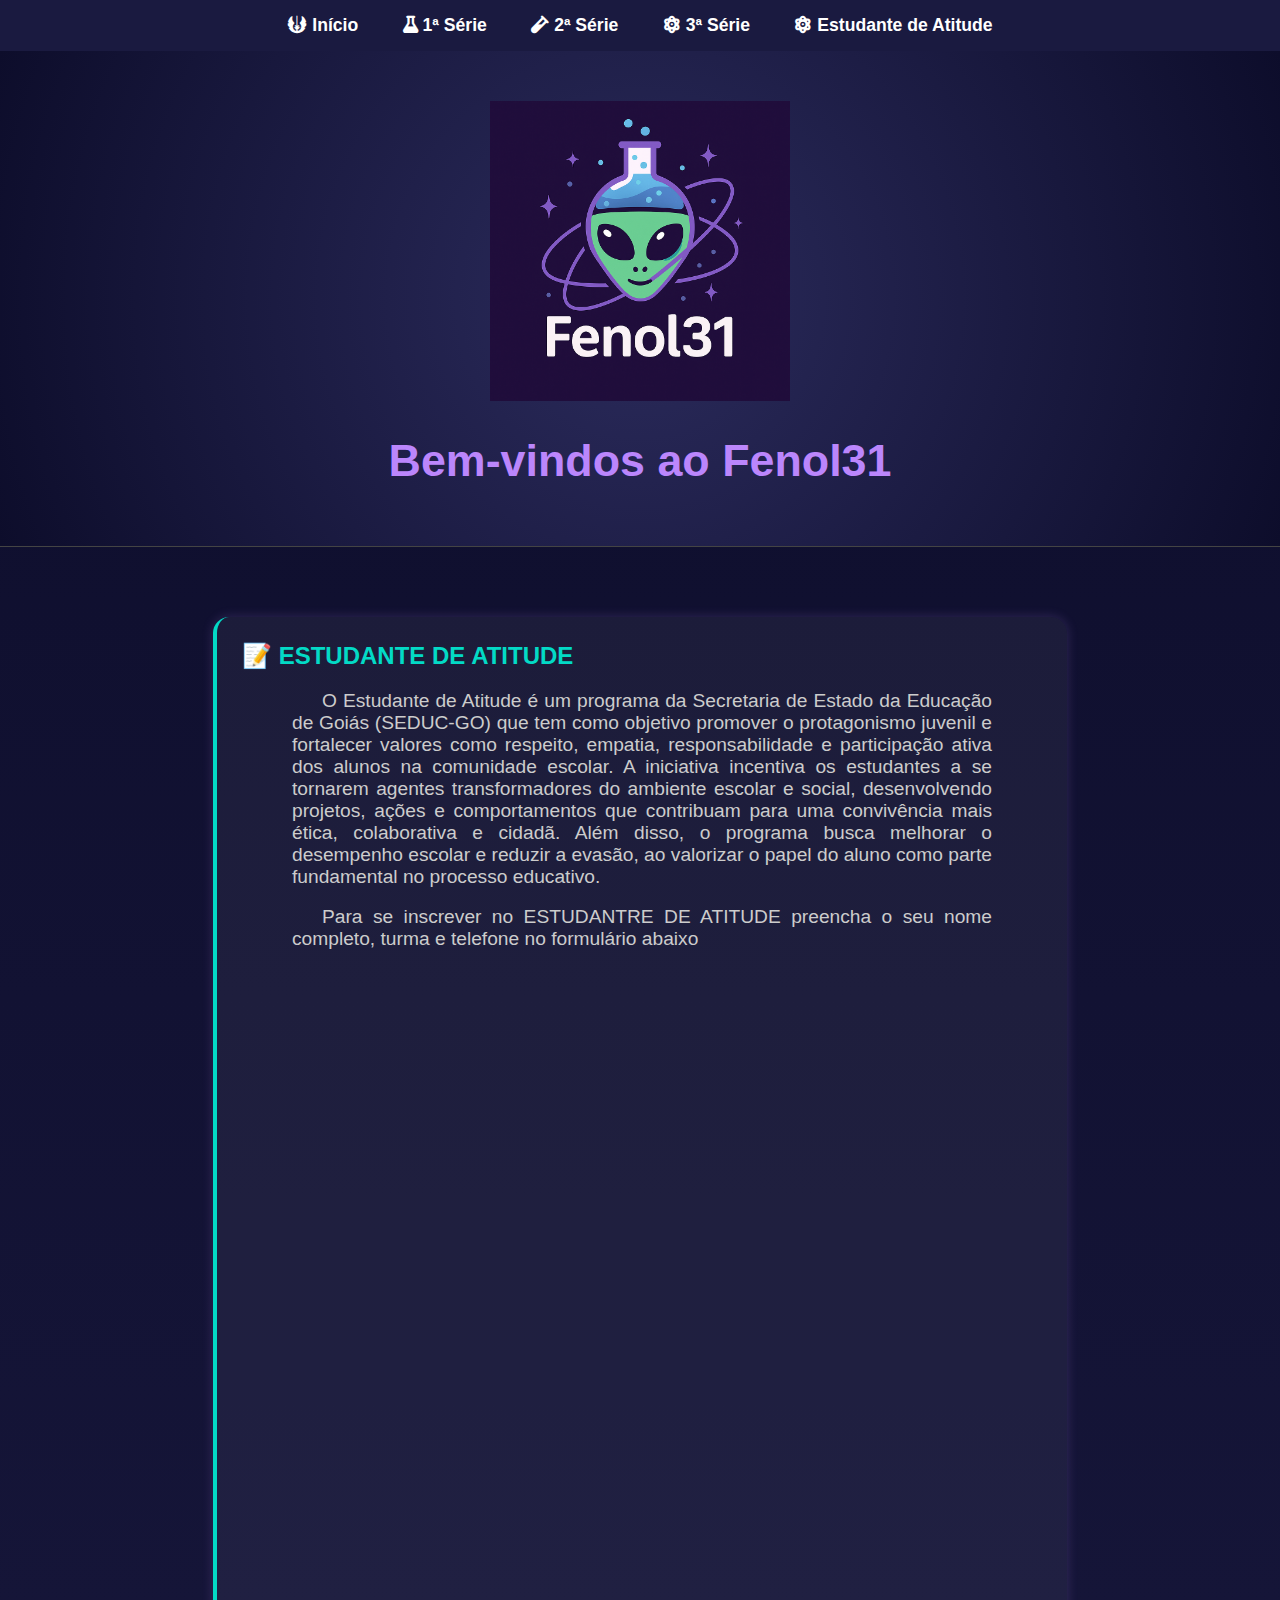
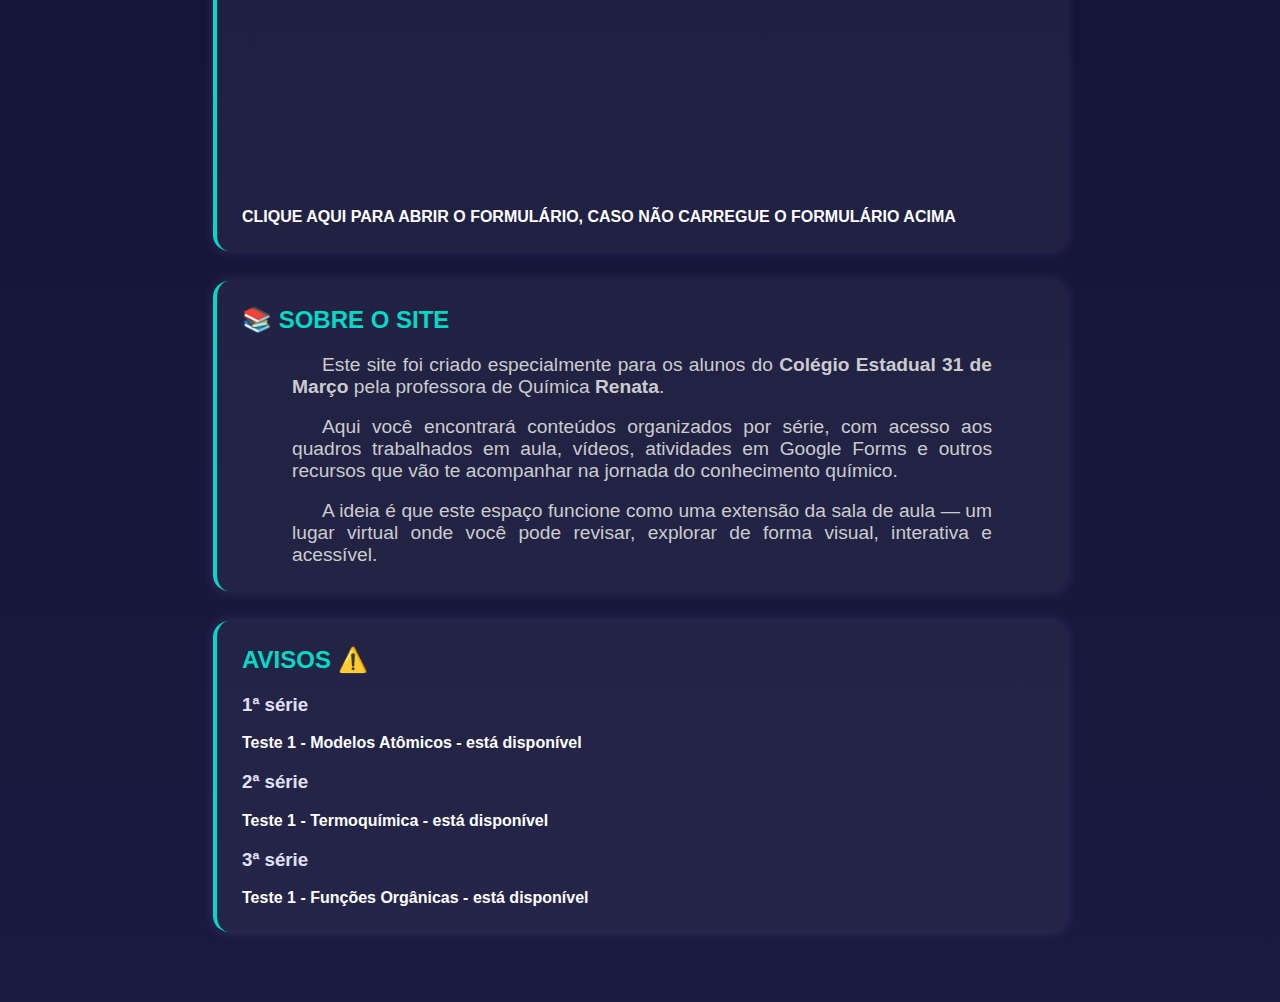
<file: index.html>
<!DOCTYPE html>
<html lang="pt-BR">
  <head>
    <meta charset="UTF-8" />
    <title>Fenol31</title>
    <link rel="stylesheet" href="style.css" />
    <link rel="stylesheet" href="https://cdnjs.cloudflare.com/ajax/libs/font-awesome/6.5.0/css/all.min.css">
  </head>
  <body>
    <nav>
      <a href="index.html"><i class="fas fa-jedi"></i> Início</a>
      <a href="1serie.html"><i class="fas fa-flask"></i> 1ª Série</a>
      <a href="2serie.html"><i class="fas fa-vial"></i> 2ª Série</a>
      <a href="3serie.html"><i class="fas fa-atom"></i> 3ª Série</a>
      <a href="3serie.html"><i class="fas fa-atom"></i> Estudante de Atitude</a>

    </nav>

    <header>
      <img src="et_alien_chem.png" alt="et_alien_chem.png" width="300" />
      <h1>Bem-vindos ao Fenol31</h1>
     
    </header>

    <main>
       <section>
      <h2>📝 ESTUDANTE DE ATITUDE </h2>
      <p>O Estudante de Atitude é um programa da Secretaria de Estado da Educação de Goiás (SEDUC-GO) que tem como objetivo promover o protagonismo juvenil e fortalecer valores como respeito, empatia, responsabilidade e participação ativa dos alunos na comunidade escolar. A iniciativa incentiva os estudantes a se tornarem agentes transformadores do ambiente escolar e social, desenvolvendo projetos, ações e comportamentos que contribuam para uma convivência mais ética, colaborativa e cidadã. Além disso, o programa busca melhorar o desempenho escolar e reduzir a evasão, ao valorizar o papel do aluno como parte fundamental no processo educativo.</p><br>
         <p>Para se inscrever no ESTUDANTRE DE ATITUDE preencha o seu nome completo, turma e telefone no formulário abaixo</p><br>
      <iframe src="https://forms.gle/Ctb4CaD64D5u76B46" width="640" height="800" frameborder="0" marginheight="0" marginwidth="0">Carregando…</iframe>

         <br><br><br>


          <a href="https://forms.gle/Ctb4CaD64D5u76B46" target="_blank" rel="noopener noreferrer">CLIQUE AQUI PARA ABRIR O FORMULÁRIO, CASO NÃO CARREGUE O FORMULÁRIO ACIMA</a><br>
    </section>
<section>
        <h2>📚 SOBRE O SITE</h2>
        <p> Este site foi criado especialmente para os alunos do <strong>Colégio Estadual 31 de Março</strong> pela professora de Química <strong>Renata</strong>.</p> <br>
        <p>Aqui você encontrará conteúdos organizados por série, com acesso aos quadros trabalhados em aula, vídeos, atividades em Google Forms e outros recursos que vão te acompanhar na jornada do conhecimento químico.</p><br>
          <p>A ideia é que este espaço funcione como uma extensão da sala de aula — um lugar virtual onde você pode revisar, explorar de forma visual, interativa e acessível. </p>
         </section>
      
      <section>
        <h2>AVISOS ⚠️</h2>
        <h3>1ª série</h3>
        <a href="https://forms.gle/4W1DJGpup1nQM2b4A" target="_blank" rel="noopener noreferrer">Teste 1 - Modelos Atômicos - está disponível</a><br>
         <h3>2ª série</h3>
       <a href="https://forms.gle/mzEzPSDy1ytyFRMw6" target="_blank" rel="noopener noreferrer">Teste 1 - Termoquímica - está disponível</a><br>
         <h3>3ª série</h3>
        <a href="https://forms.gle/VFFFrvBeUJyoaxpQ7" target="_blank" rel="noopener noreferrer">Teste 1 - Funções Orgânicas - está disponível</a>
      </section>

    </main>
  </body>
</html>
</file>
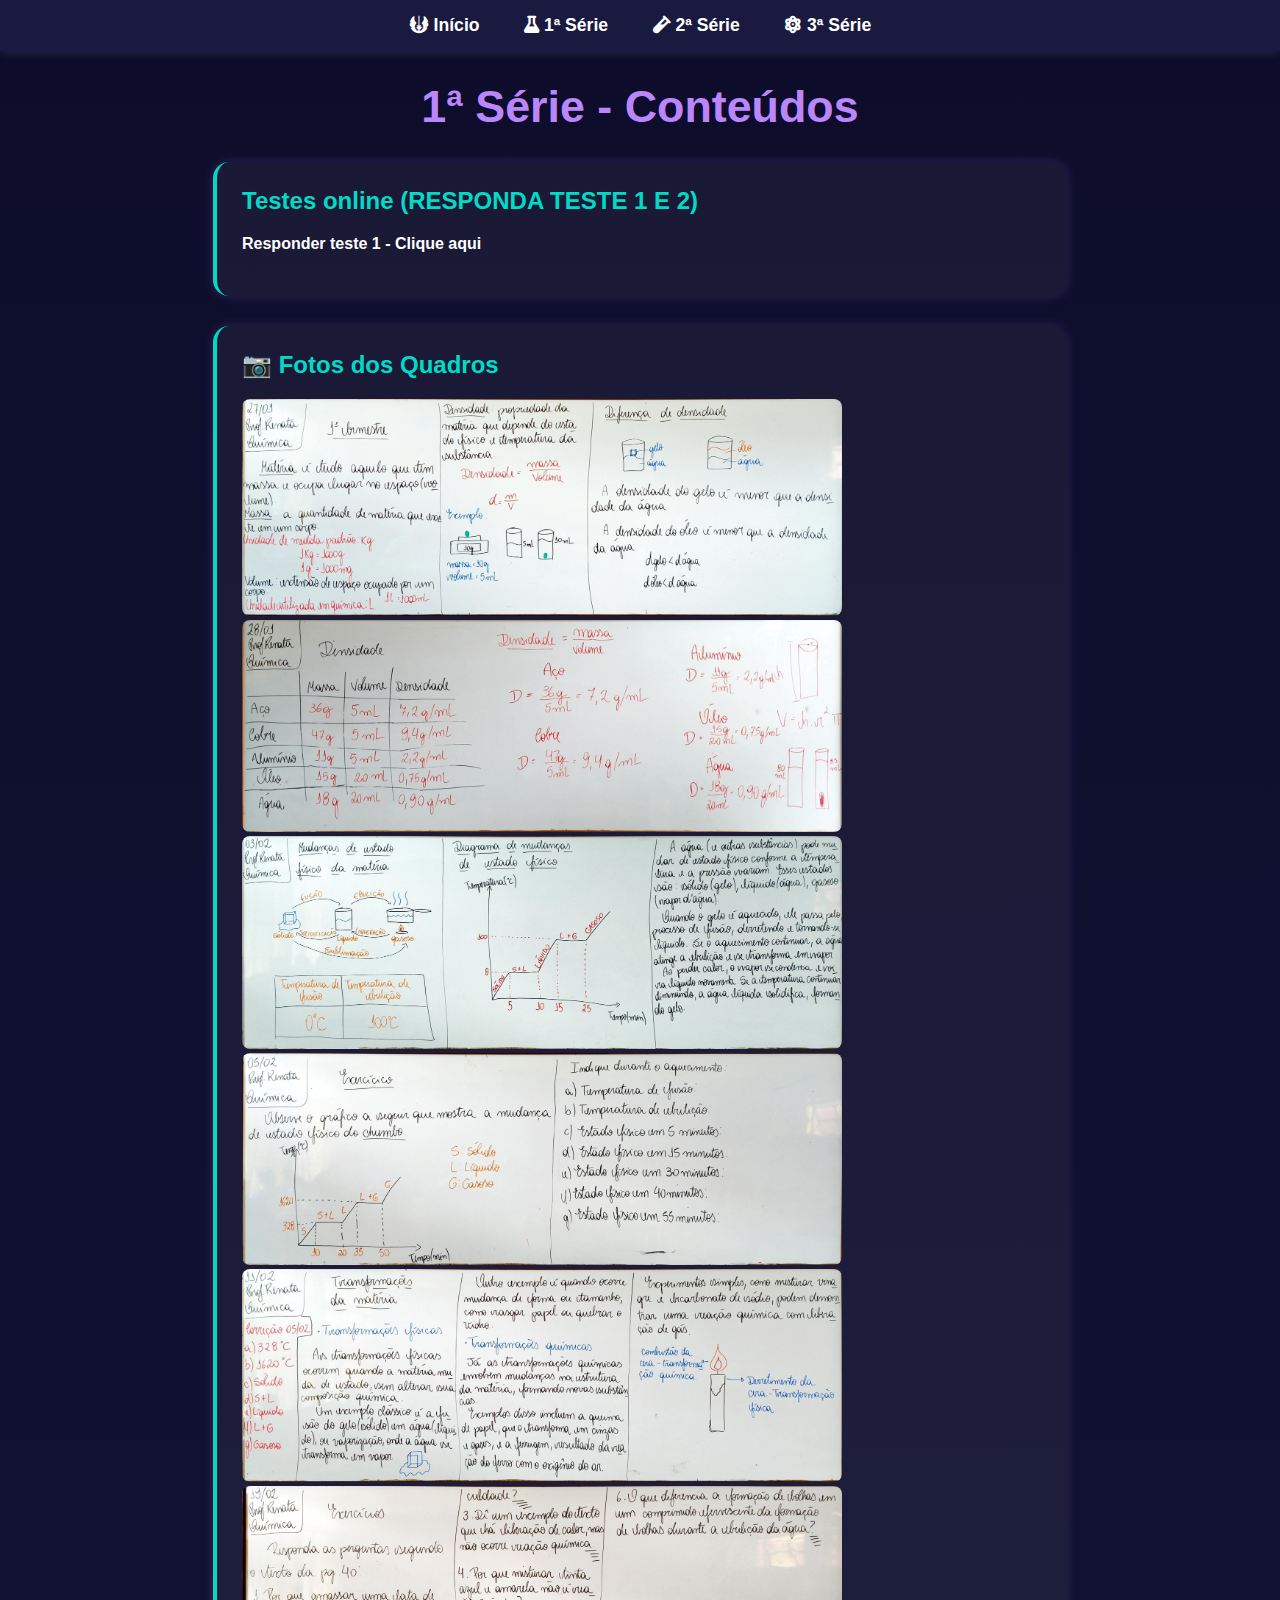
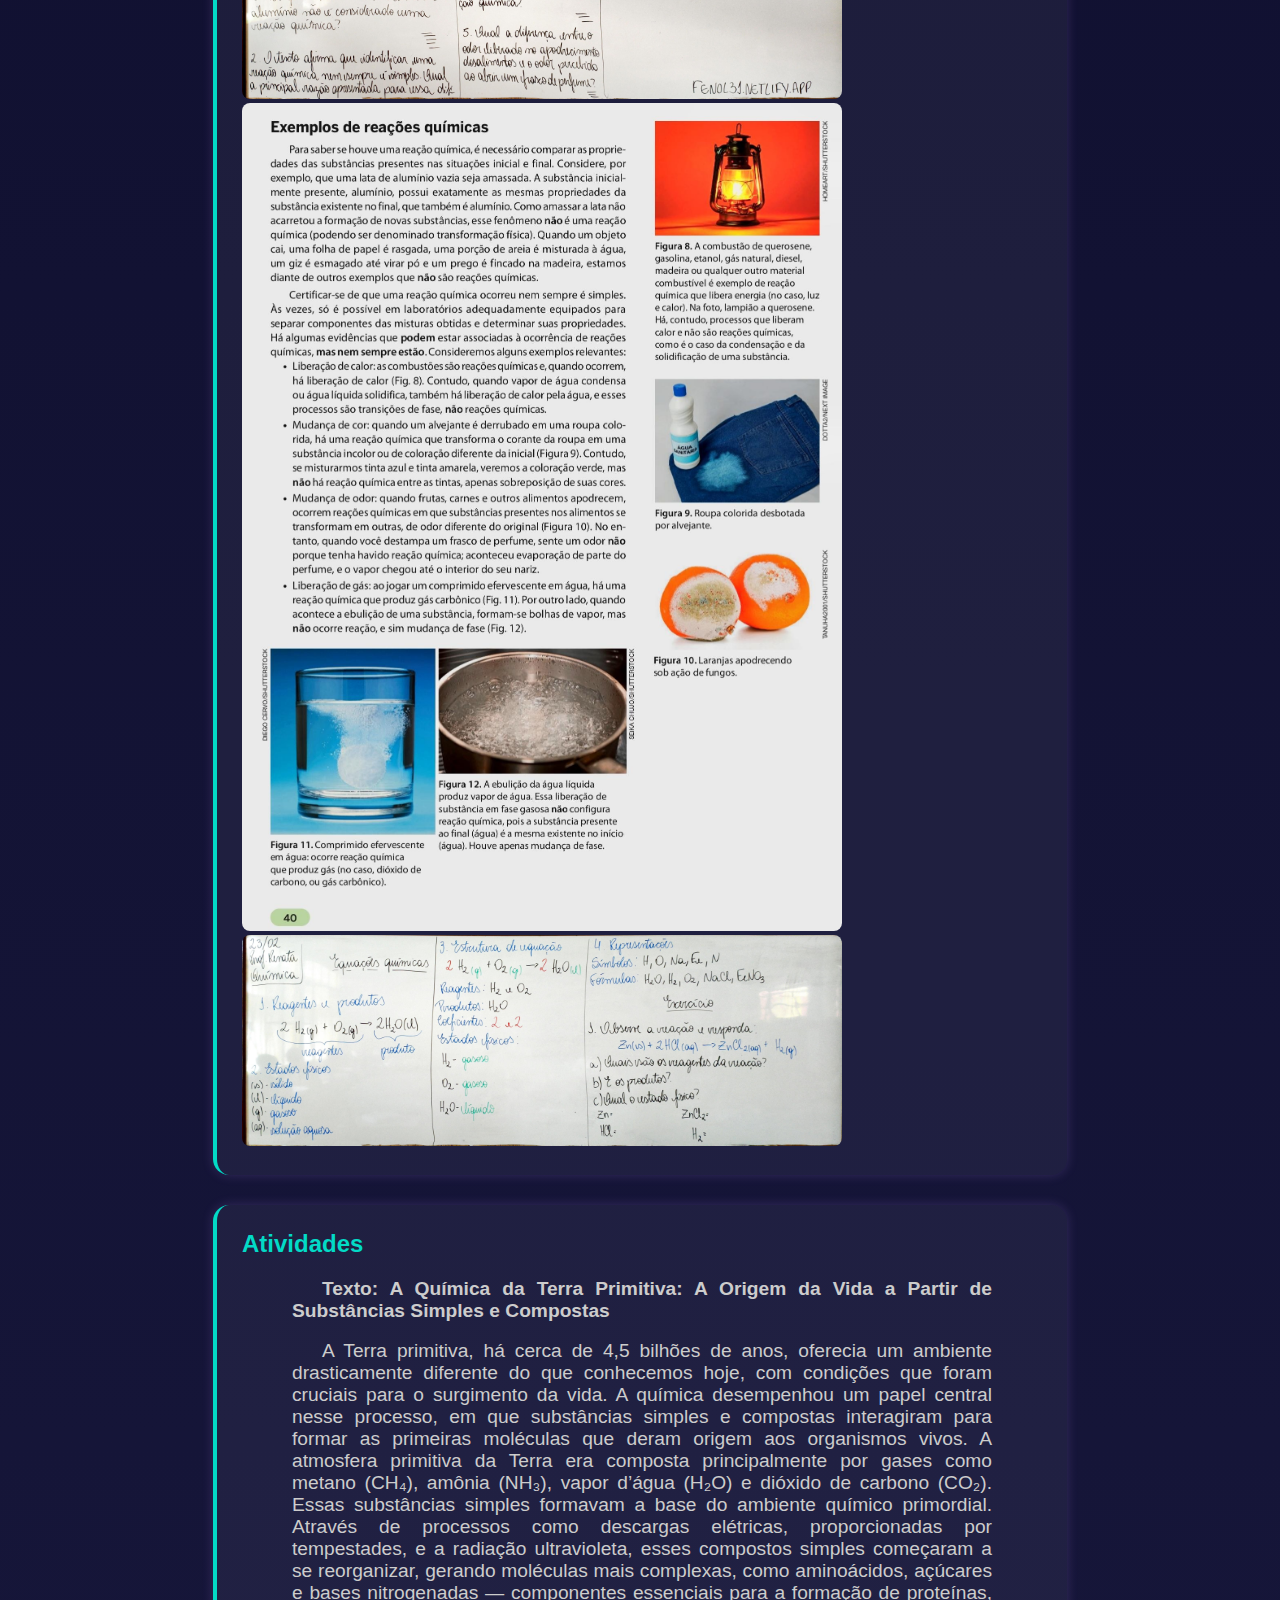
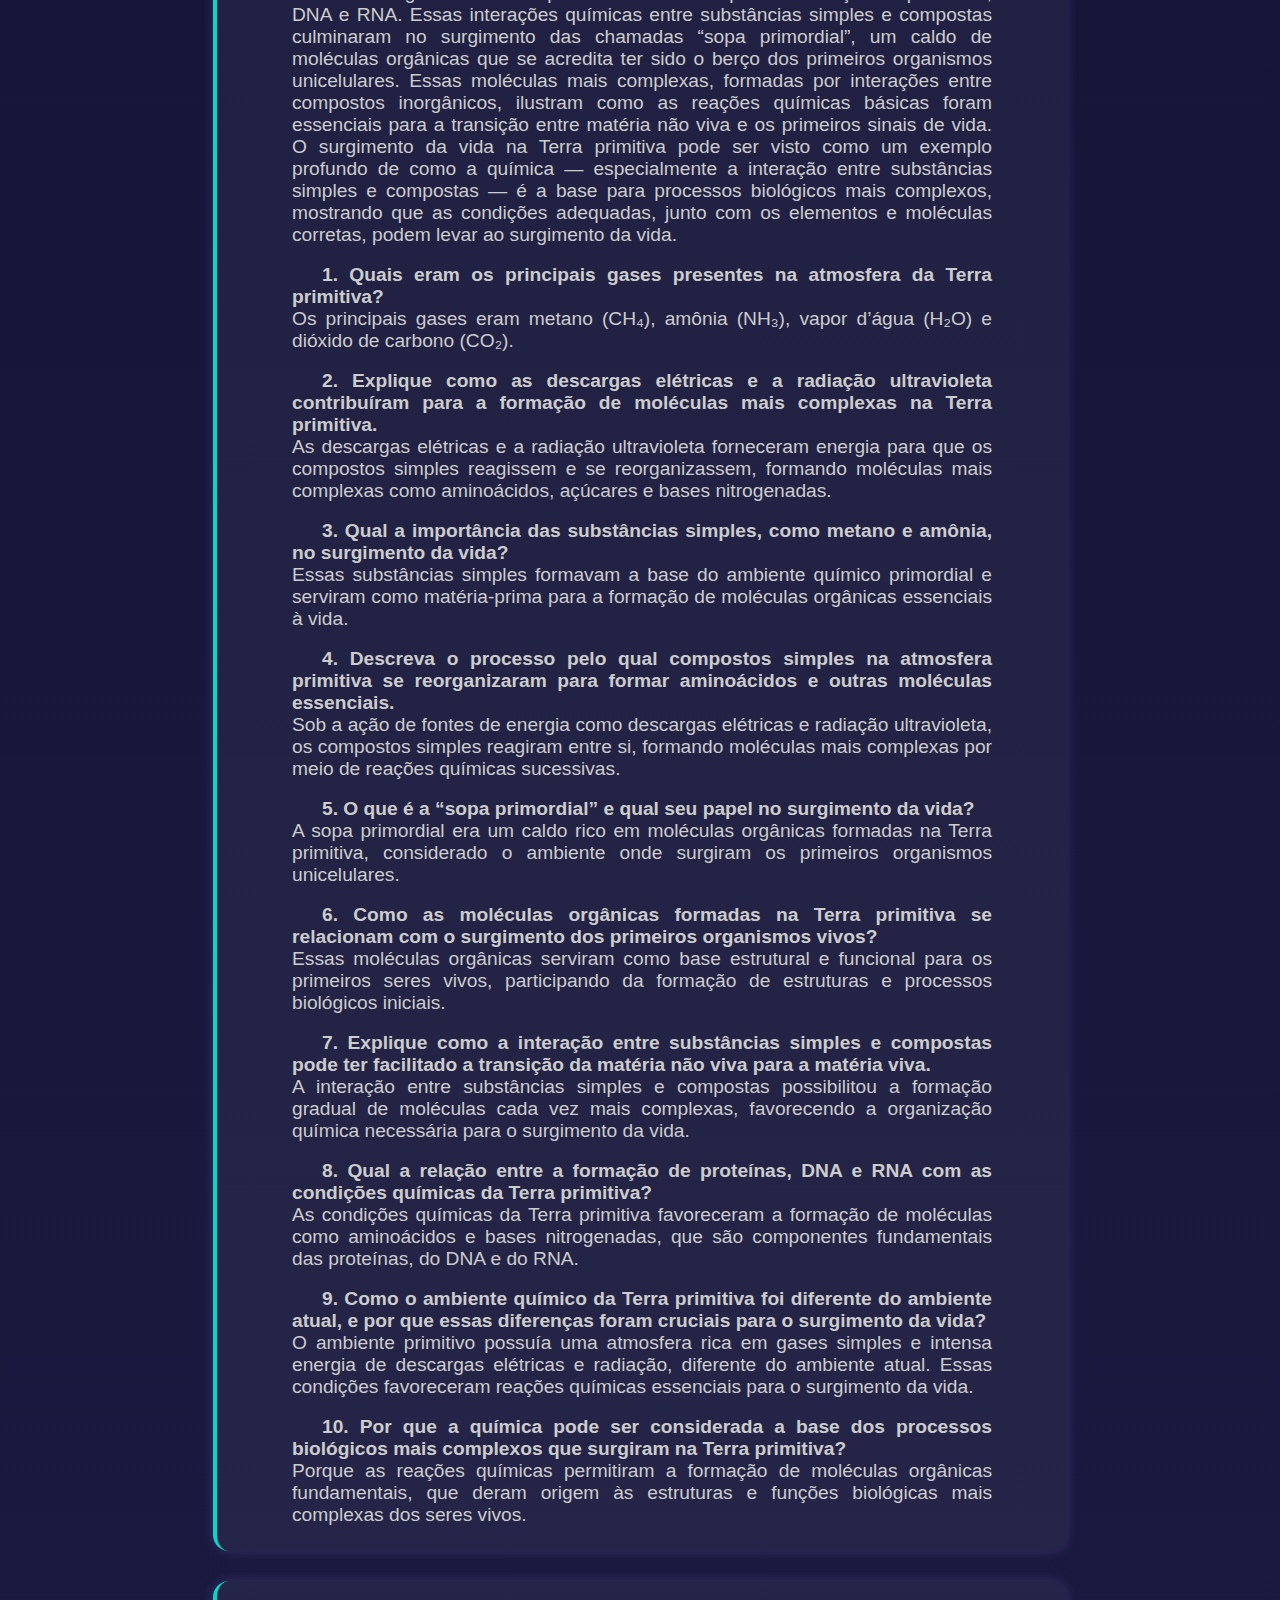
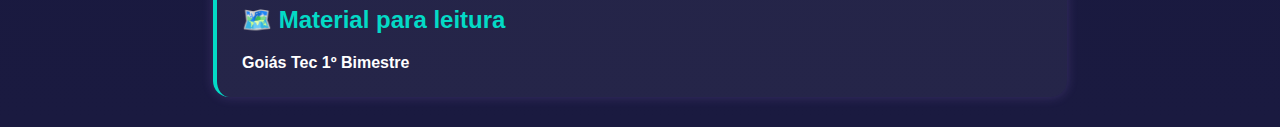
<file: 1serie.html>
<!DOCTYPE html>
<html lang="pt-BR">
  <head>
    <meta charset="UTF-8" />
    <title>1ª Série - Fenol31</title>
    <link rel="stylesheet" href="style.css" />
    <link rel="stylesheet" href="https://cdnjs.cloudflare.com/ajax/libs/font-awesome/6.5.0/css/all.min.css">
  </head>
  <body>
    <nav>
      <a href="index.html"><i class="fas fa-jedi"></i> Início</a>
      <a href="1serie.html"><i class="fas fa-flask"></i> 1ª Série</a>
      <a href="2serie.html"><i class="fas fa-vial"></i> 2ª Série</a>
      <a href="3serie.html"><i class="fas fa-atom"></i> 3ª Série</a>
    </nav>

  
       <h1>1ª Série - Conteúdos</h1>
  <section>
    <h2>
        Testes online (RESPONDA TESTE 1 E 2)
      </h2>
<a href="https://forms.gle/a7SGkDYXtBugPkp16" target="_blank">Responder teste 1 - Clique aqui</a> <br><br>

      
      
    </section>
    <section>
      <h2>📷 Fotos dos Quadros</h2>
      <img src="2026/Quadros/1a1.jpg" alt="1a7" width="600" style="border-radius: 8px;">
      <img src="2026/Quadros/1a2.jpg" alt="1a8" width="600" style="border-radius: 8px;">
      <img src="2026/Quadros/1a3.jpg" alt="1a8" width="600" style="border-radius: 8px;">
      <img src="2026/Quadros/1a4.jpg" alt="1a8" width="600" style="border-radius: 8px;">
      <img src="2026/Quadros/1a5.jpg" alt="1a8" width="600" style="border-radius: 8px;">
      <img src="2026/Quadros/1a6.jpg" alt="1a8" width="600" style="border-radius: 8px;">
      <img src="2026/Quadros/1a7.jpg" alt="1a8" width="600" style="border-radius: 8px;">
      <img src="2026/Quadros/1a8.jpg" alt="1a8" width="600" style="border-radius: 8px;">
   
        </section>
<section>
<h2> Atividades</h2>
  <p><strong>Texto: A Química da Terra Primitiva: A Origem da Vida a Partir de Substâncias Simples e Compostas</strong></p><br>

<p>A Terra primitiva, há cerca de 4,5 bilhões de anos, oferecia um ambiente drasticamente diferente do que conhecemos hoje, com condições que foram cruciais para o surgimento da vida. A química desempenhou um papel central nesse processo, em que substâncias simples e compostas interagiram para formar as primeiras moléculas que deram origem aos organismos vivos. A atmosfera primitiva da Terra era composta principalmente por gases como metano (CH₄), amônia (NH₃), vapor d’água (H₂O) e dióxido de carbono (CO₂). Essas substâncias simples formavam a base do ambiente químico primordial. Através de processos como descargas elétricas, proporcionadas por tempestades, e a radiação ultravioleta, esses compostos simples começaram a se reorganizar, gerando moléculas mais complexas, como aminoácidos, açúcares e bases nitrogenadas — componentes essenciais para a formação de proteínas, DNA e RNA. Essas interações químicas entre substâncias simples e compostas culminaram no surgimento das chamadas “sopa primordial”, um caldo de moléculas orgânicas que se acredita ter sido o berço dos primeiros organismos unicelulares. Essas moléculas mais complexas, formadas por interações entre compostos inorgânicos, ilustram como as reações químicas básicas foram essenciais para a transição entre matéria não viva e os primeiros sinais de vida. O surgimento da vida na Terra primitiva pode ser visto como um exemplo profundo de como a química — especialmente a interação entre substâncias simples e compostas — é a base para processos biológicos mais complexos, mostrando que as condições adequadas, junto com os elementos e moléculas corretas, podem levar ao surgimento da vida.</p>

<br>

<p>
<strong>1. Quais eram os principais gases presentes na atmosfera da Terra primitiva?</strong><br>
Os principais gases eram metano (CH₄), amônia (NH₃), vapor d’água (H₂O) e dióxido de carbono (CO₂).
</p>

<br>

<p>
<strong>2. Explique como as descargas elétricas e a radiação ultravioleta contribuíram para a formação de moléculas mais complexas na Terra primitiva.</strong><br>
As descargas elétricas e a radiação ultravioleta forneceram energia para que os compostos simples reagissem e se reorganizassem, formando moléculas mais complexas como aminoácidos, açúcares e bases nitrogenadas.
</p>

<br>

<p>
<strong>3. Qual a importância das substâncias simples, como metano e amônia, no surgimento da vida?</strong><br>
Essas substâncias simples formavam a base do ambiente químico primordial e serviram como matéria-prima para a formação de moléculas orgânicas essenciais à vida.
</p>

<br>

<p>
<strong>4. Descreva o processo pelo qual compostos simples na atmosfera primitiva se reorganizaram para formar aminoácidos e outras moléculas essenciais.</strong><br>
Sob a ação de fontes de energia como descargas elétricas e radiação ultravioleta, os compostos simples reagiram entre si, formando moléculas mais complexas por meio de reações químicas sucessivas.
</p>

<br>

<p>
<strong>5. O que é a “sopa primordial” e qual seu papel no surgimento da vida?</strong><br>
A sopa primordial era um caldo rico em moléculas orgânicas formadas na Terra primitiva, considerado o ambiente onde surgiram os primeiros organismos unicelulares.
</p>

<br>

<p>
<strong>6. Como as moléculas orgânicas formadas na Terra primitiva se relacionam com o surgimento dos primeiros organismos vivos?</strong><br>
Essas moléculas orgânicas serviram como base estrutural e funcional para os primeiros seres vivos, participando da formação de estruturas e processos biológicos iniciais.
</p>

<br>

<p>
<strong>7. Explique como a interação entre substâncias simples e compostas pode ter facilitado a transição da matéria não viva para a matéria viva.</strong><br>
A interação entre substâncias simples e compostas possibilitou a formação gradual de moléculas cada vez mais complexas, favorecendo a organização química necessária para o surgimento da vida.
</p>

<br>

<p>
<strong>8. Qual a relação entre a formação de proteínas, DNA e RNA com as condições químicas da Terra primitiva?</strong><br>
As condições químicas da Terra primitiva favoreceram a formação de moléculas como aminoácidos e bases nitrogenadas, que são componentes fundamentais das proteínas, do DNA e do RNA.
</p>

<br>

<p>
<strong>9. Como o ambiente químico da Terra primitiva foi diferente do ambiente atual, e por que essas diferenças foram cruciais para o surgimento da vida?</strong><br>
O ambiente primitivo possuía uma atmosfera rica em gases simples e intensa energia de descargas elétricas e radiação, diferente do ambiente atual. Essas condições favoreceram reações químicas essenciais para o surgimento da vida.
</p>

<br>

<p>
<strong>10. Por que a química pode ser considerada a base dos processos biológicos mais complexos que surgiram na Terra primitiva?</strong><br>
Porque as reações químicas permitiram a formação de moléculas orgânicas fundamentais, que deram origem às estruturas e funções biológicas mais complexas dos seres vivos.
</p>
</section>
<section>
      <h2> 🗺️ Material para leitura</h2>
<a href="Atividades/quimica_goias_1serie.pdf" target="_blank">Goiás Tec 1º Bimestre</a>

    </section>
      
  </body>
</html>
</file>
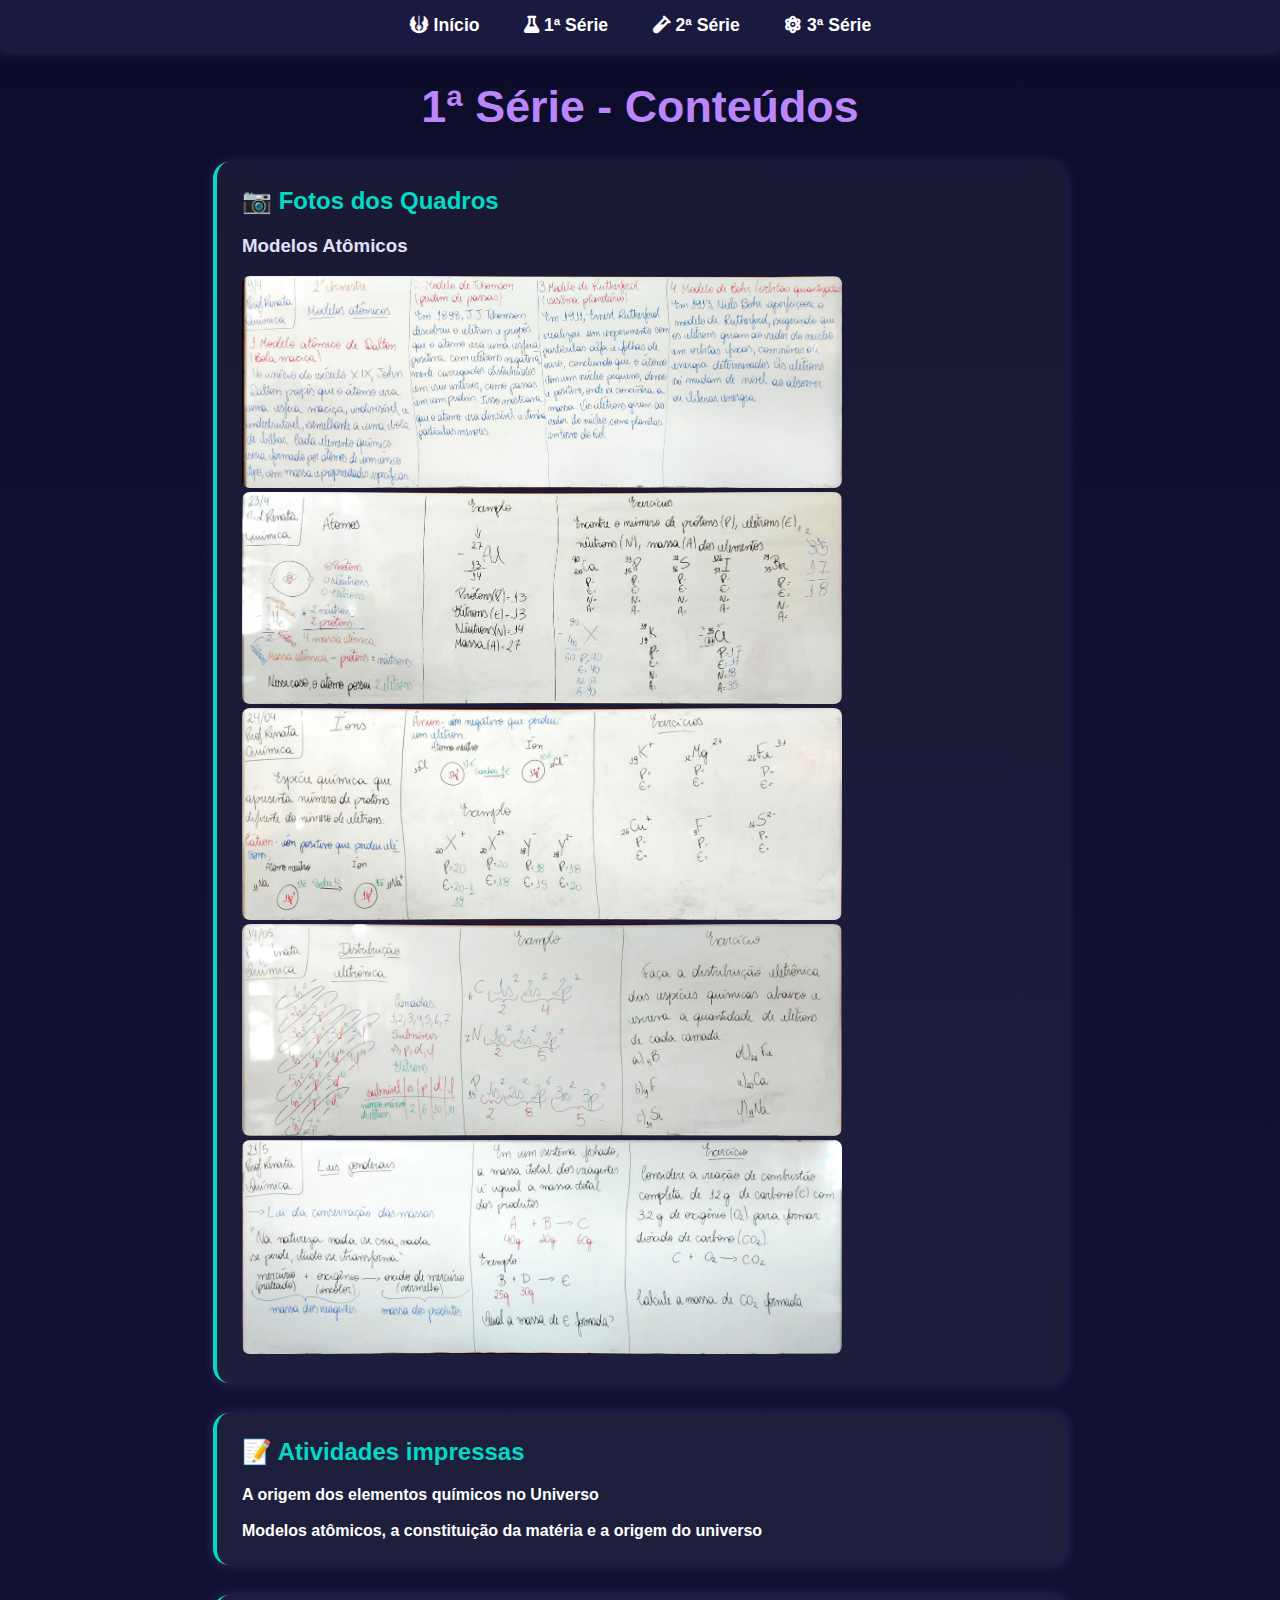
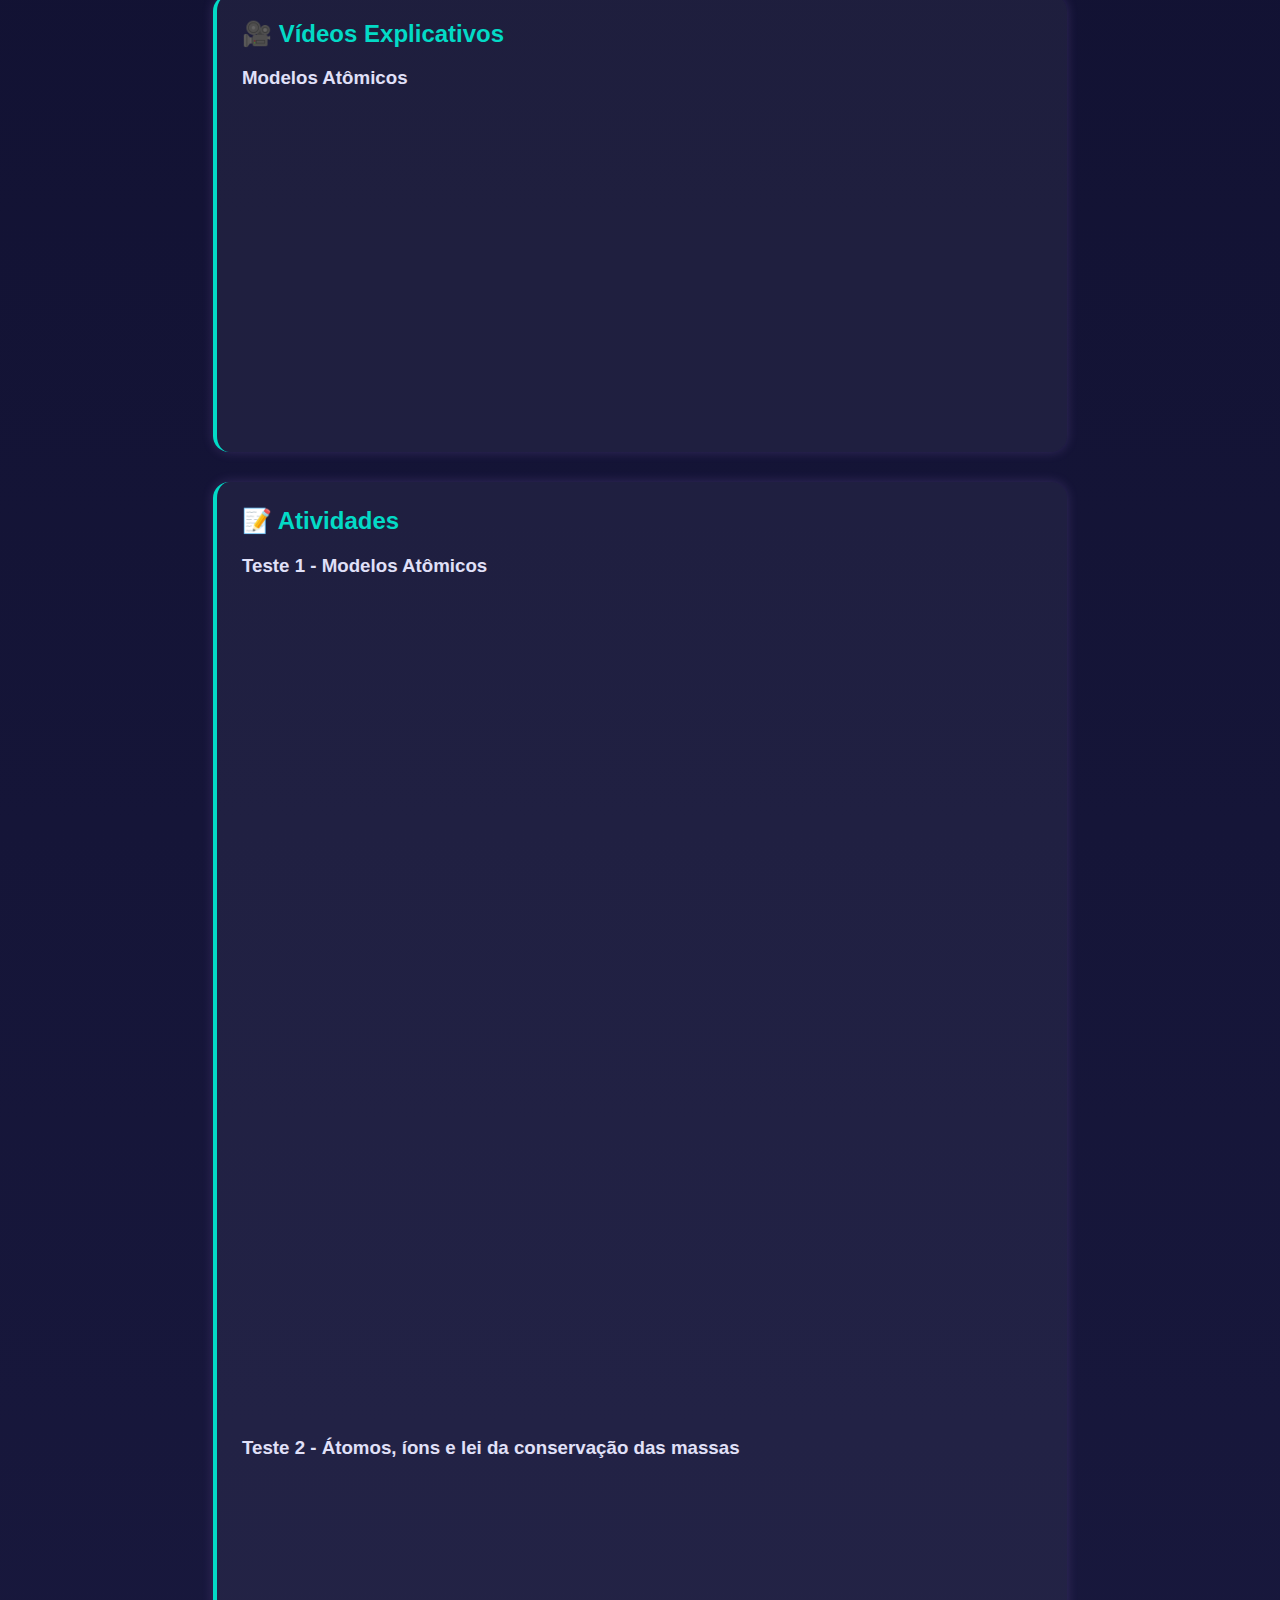
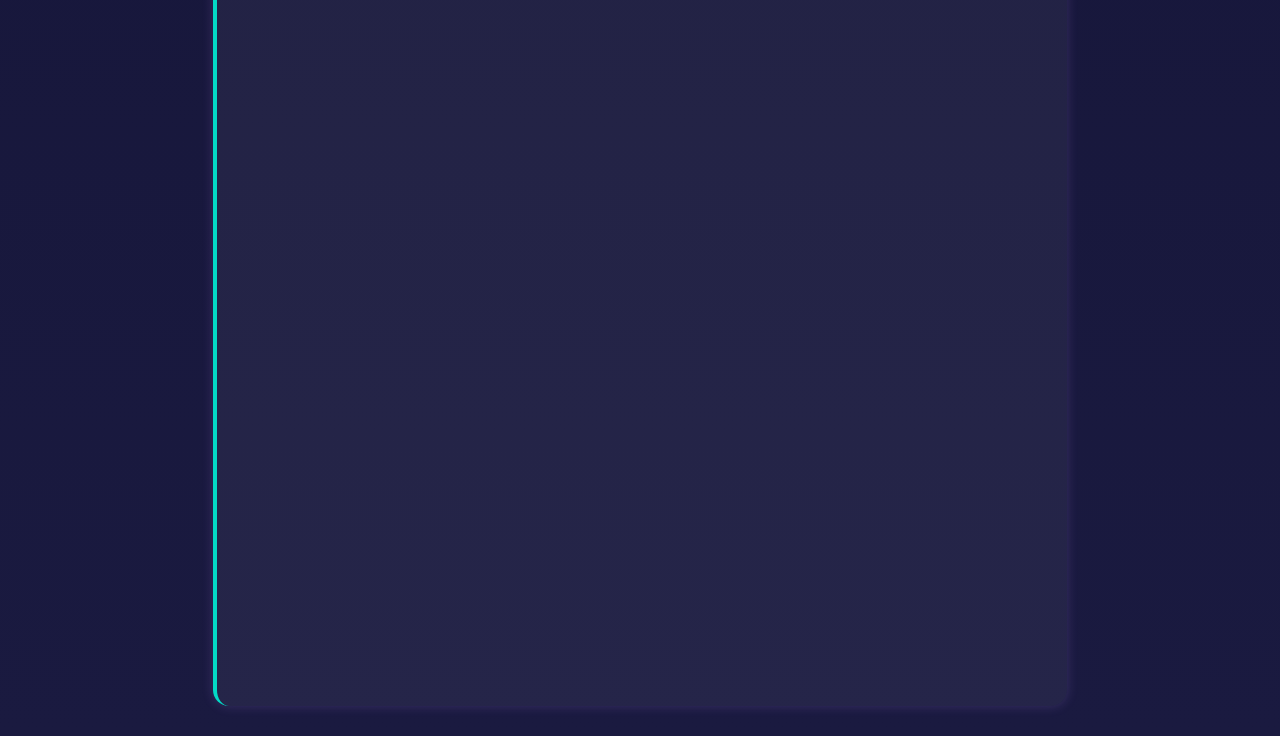
<file: 1serie2bimestre2025.html>
<!DOCTYPE html>
<html lang="pt-BR">
  <head>
    <meta charset="UTF-8" />
    <title>1ª Série - Fenol31</title>
    <link rel="stylesheet" href="style.css" />
    <link rel="stylesheet" href="https://cdnjs.cloudflare.com/ajax/libs/font-awesome/6.5.0/css/all.min.css">
  </head>
  <body>
    <nav>
      <a href="index.html"><i class="fas fa-jedi"></i> Início</a>
      <a href="1serie.html"><i class="fas fa-flask"></i> 1ª Série</a>
      <a href="2serie.html"><i class="fas fa-vial"></i> 2ª Série</a>
      <a href="3serie.html"><i class="fas fa-atom"></i> 3ª Série</a>
    </nav>

    <h1>1ª Série - Conteúdos</h1>

    <section>
      <h2>📷 Fotos dos Quadros</h2>
        <h3> Modelos Atômicos</h3>
      <img src="Quadros/1a serie/1a1.jpg" alt="1a1" width="600" style="border-radius: 8px;">
      <img src="Quadros/1a serie/1a3.jpg" alt="1a3" width="600" style="border-radius: 8px;">
      <img src="Quadros/1a serie/1a4.jpg" alt="1a4" width="600" style="border-radius: 8px;">
       <img src="Quadros/1a serie/1a5.jpg" alt="1a5" width="600" style="border-radius: 8px;">
       <img src="Quadros/1a serie/1a6.jpg" alt="1a6" width="600" style="border-radius: 8px;">
        </section>
<section>
      <h2>📝 Atividades impressas</h2>
      <a href="Atividades/poeira estelar.pdf" target="_blank">A origem dos elementos químicos no Universo</a><br><br>
         <a href="Atividades/modelos atomicos e big bang.pdf" target="_blank">Modelos atômicos, a constituição da matéria e a origem do universo</a>
    </section>
    <section>
      <h2>🎥 Vídeos Explicativos</h2>
      <h3> Modelos Atômicos</h3>
      <iframe width="560" height="315" src="https://www.youtube.com/embed/5-fa4IKp5bU?si=12JMUmrjnHaeOkOa" title="YouTube video player" frameborder="0" allow="accelerometer; autoplay; clipboard-write; encrypted-media; gyroscope; picture-in-picture; web-share" referrerpolicy="strict-origin-when-cross-origin" allowfullscreen></iframe> 
    </section>

    <section>
      <h2>📝 Atividades</h2>
        <h3> Teste 1 - Modelos Atômicos</h3>
      <iframe src=" https://forms.gle/4W1DJGpup1nQM2b4A" width="640" height="800" frameborder="0" marginheight="0" marginwidth="0">Carregando…</iframe><br><br>
      <h3> Teste 2 - Átomos, íons e lei da conservação das massas</h3>
<iframe src="https://forms.gle/7Xq3B4jiwqSb999P7" width="640" height="800" frameborder="0" marginheight="0" marginwidth="0">Carregando…</iframe>
    
    </section>
  </body>
</html>
</file>
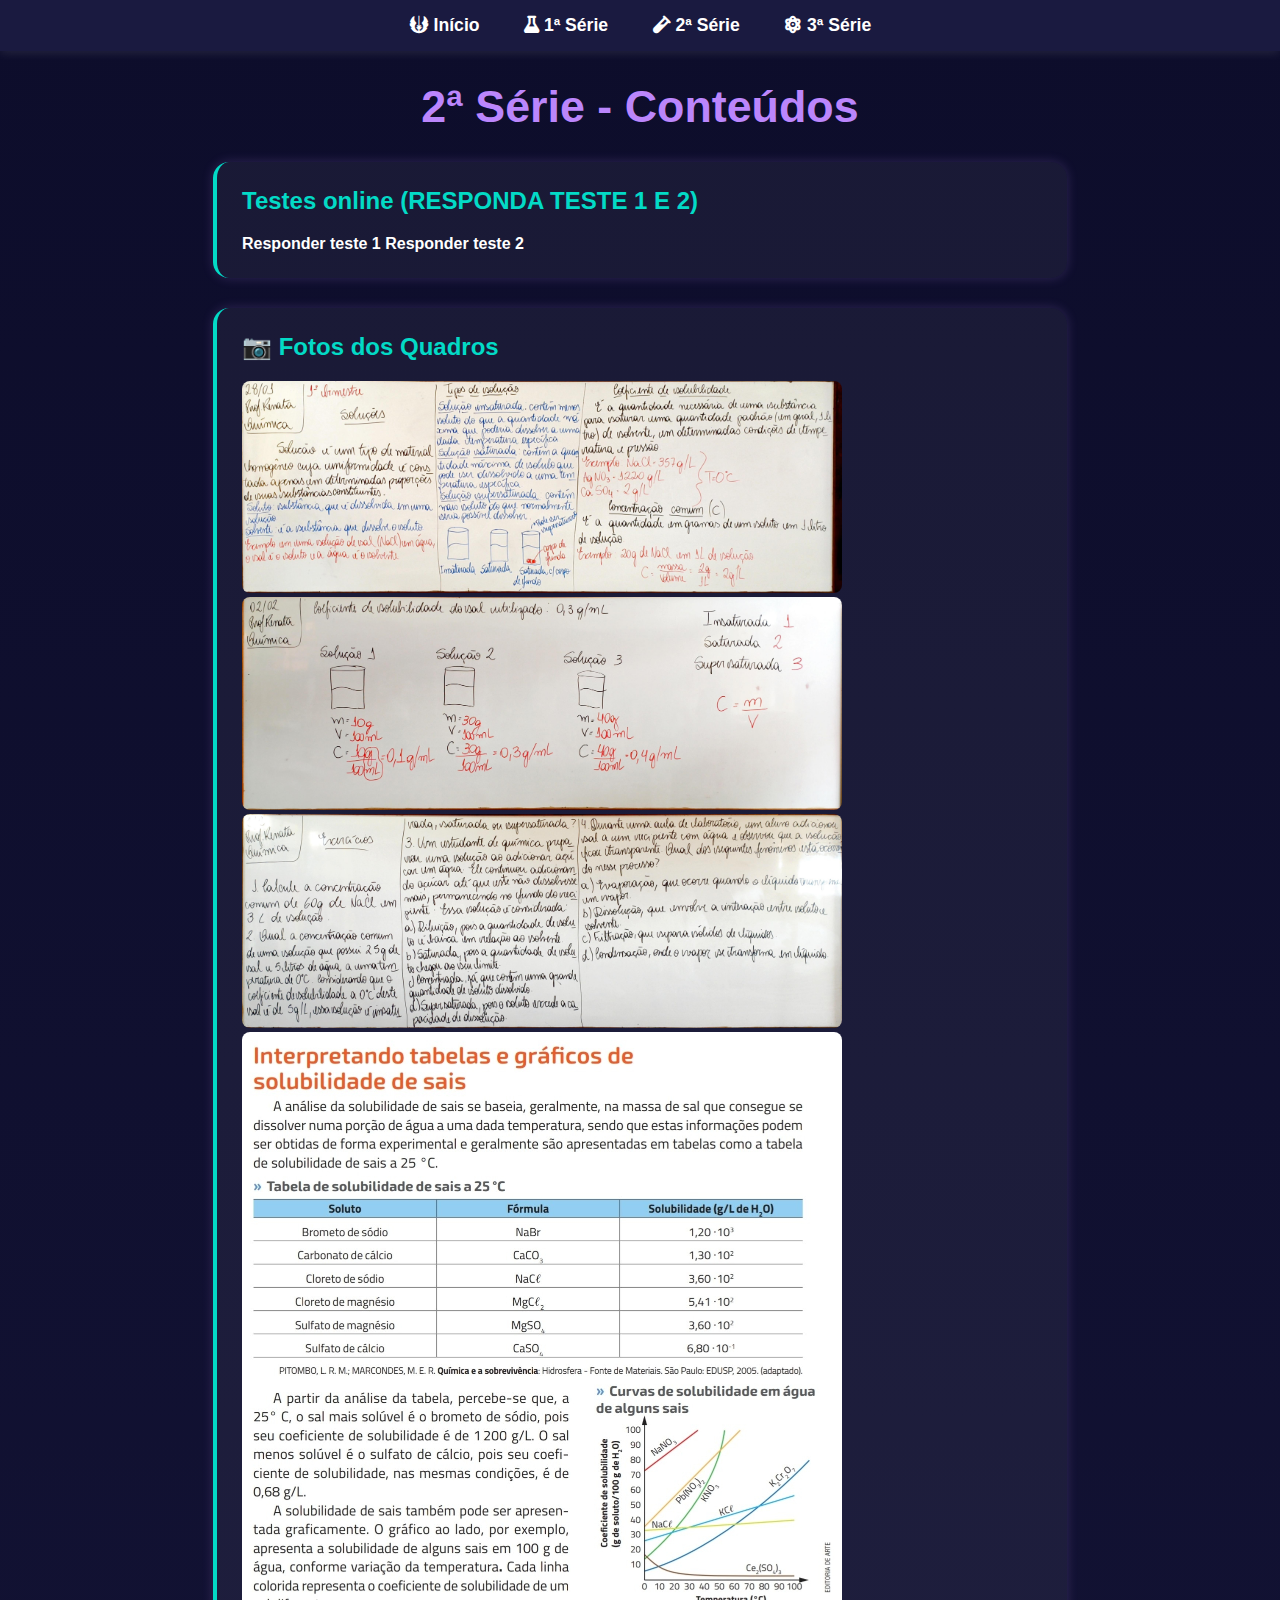
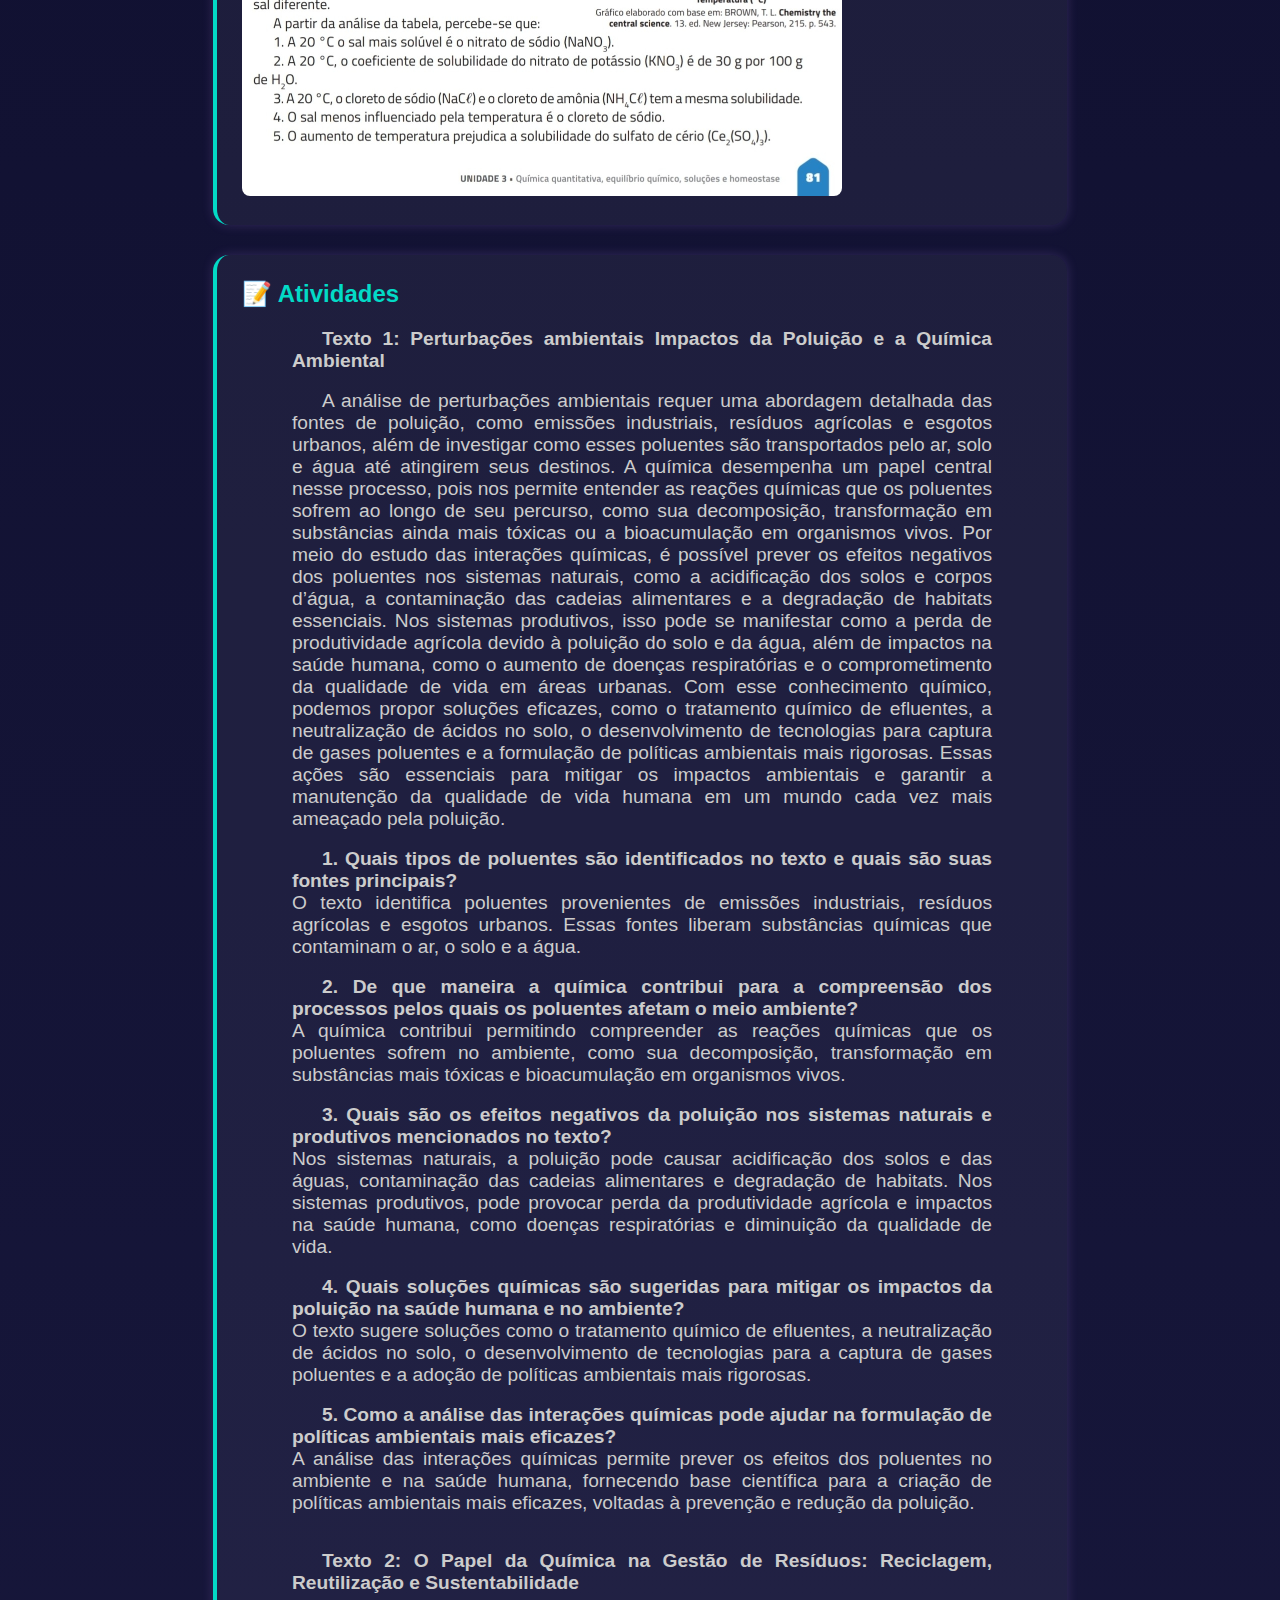
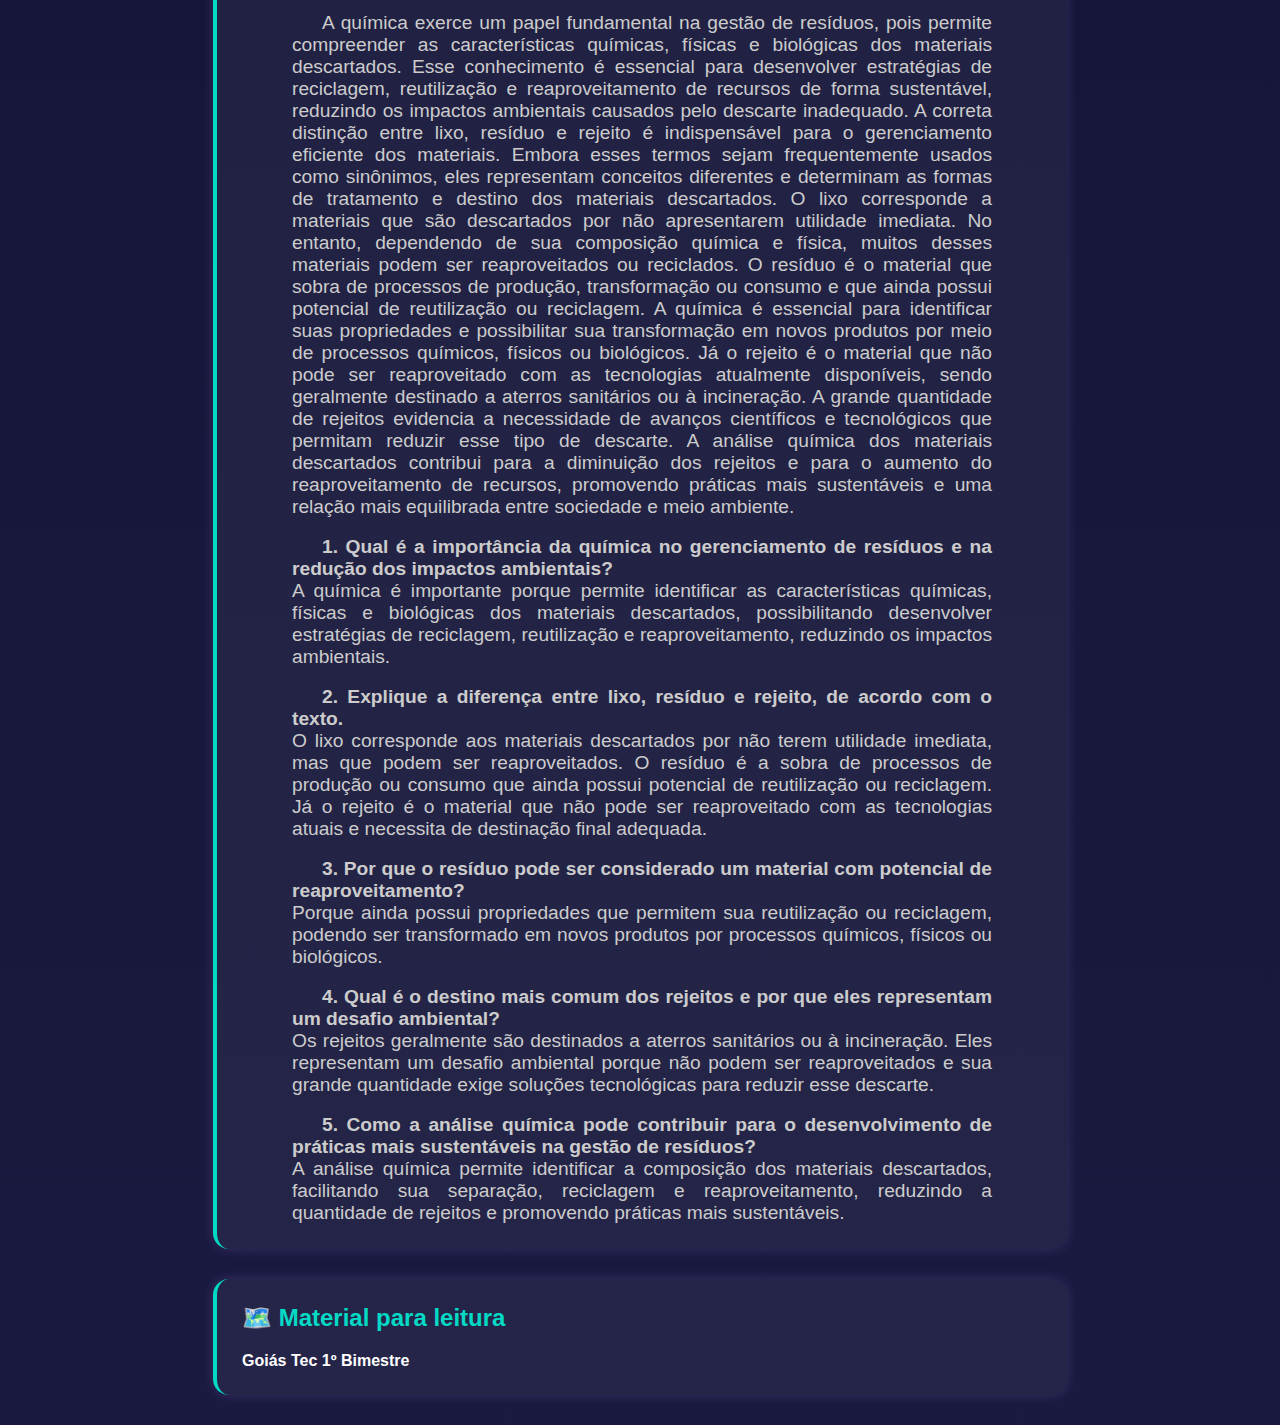
<file: 2serie.html>
<!DOCTYPE html>
<html lang="pt-BR">
  <head>
    <meta charset="UTF-8" />
    <title>2ª Série - Fenol31</title>
    <link rel="stylesheet" href="style.css" />
    <link rel="stylesheet" href="https://cdnjs.cloudflare.com/ajax/libs/font-awesome/6.5.0/css/all.min.css">
  </head>
  <body>
    <nav>
      <a href="index.html"><i class="fas fa-jedi"></i> Início</a>
      <a href="1serie.html"><i class="fas fa-flask"></i> 1ª Série</a>
      <a href="2serie.html"><i class="fas fa-vial"></i> 2ª Série</a>
      <a href="3serie.html"><i class="fas fa-atom"></i> 3ª Série</a>
    </nav>

    <h1>2ª Série - Conteúdos</h1>
     <section>
    <h2>
        Testes online (RESPONDA TESTE 1 E 2)
      </h2>
<a href="https://forms.gle/H44VWeeBBUJdSybQ8" target="_blank">Responder teste 1</a>
<a href="https://forms.gle/RZBXKnr1AA6ywFeW6" target="_blank">Responder teste 2</a>
      
      
    </section>
    <section>
      <h2>📷 Fotos dos Quadros</h2>
       <img src="2026/Quadros/2a1.jpg" alt="1a7" width="600" style="border-radius: 8px;">
      <img src="2026/Quadros/SAVE_20260205_193321.jpg" alt="1a8" width="600" style="border-radius: 8px;">
      <img src="2026/Quadros/2a3.jpg" alt="1a8" width="600" style="border-radius: 8px;">
      <img src="2026/Quadros/2a4.jpg" alt="1a8" width="600" style="border-radius: 8px;">
    </section>
  
 
 <section>
      <h2>📝 Atividades</h2>
<p><strong>Texto 1: Perturbações ambientais Impactos da Poluição e a Química Ambiental </strong></p><br>
   <p>A análise de perturbações ambientais requer uma abordagem detalhada das fontes de poluição, como emissões industriais, resíduos agrícolas e esgotos urbanos, além de investigar como esses poluentes são transportados pelo ar, solo e água até atingirem seus destinos. A química desempenha um papel central nesse processo, pois nos permite entender as reações químicas que os poluentes sofrem ao longo de seu percurso, como sua decomposição, transformação em substâncias ainda mais tóxicas ou a bioacumulação em organismos vivos. Por meio do estudo das interações químicas, é possível prever os efeitos negativos dos poluentes nos sistemas naturais, como a acidificação dos solos e corpos d’água, a contaminação das cadeias alimentares e a degradação de habitats essenciais. Nos sistemas produtivos, isso pode se manifestar como a perda de produtividade agrícola devido à poluição do solo e da água, além de impactos na saúde humana, como o aumento de doenças respiratórias e o comprometimento da qualidade de vida em áreas urbanas. Com esse conhecimento químico, podemos propor soluções eficazes, como o tratamento químico de efluentes, a neutralização de ácidos no solo, o desenvolvimento de tecnologias para captura de gases poluentes e a formulação de políticas ambientais mais rigorosas. Essas ações são essenciais para mitigar os impactos ambientais e garantir a manutenção da qualidade de vida humana em um mundo cada vez mais ameaçado pela poluição.</p>
  <br>
   <p>
<strong>1. Quais tipos de poluentes são identificados no texto e quais são suas fontes principais?</strong><br>
O texto identifica poluentes provenientes de emissões industriais, resíduos agrícolas e esgotos urbanos. Essas fontes liberam substâncias químicas que contaminam o ar, o solo e a água.
</p>
<br>
<p>
<strong>2. De que maneira a química contribui para a compreensão dos processos pelos quais os poluentes afetam o meio ambiente?</strong><br>
A química contribui permitindo compreender as reações químicas que os poluentes sofrem no ambiente, como sua decomposição, transformação em substâncias mais tóxicas e bioacumulação em organismos vivos.
</p>
<br>
<p>
<strong>3. Quais são os efeitos negativos da poluição nos sistemas naturais e produtivos mencionados no texto?</strong><br>
Nos sistemas naturais, a poluição pode causar acidificação dos solos e das águas, contaminação das cadeias alimentares e degradação de habitats. Nos sistemas produtivos, pode provocar perda da produtividade agrícola e impactos na saúde humana, como doenças respiratórias e diminuição da qualidade de vida.
</p>
<br>
<p>
<strong>4. Quais soluções químicas são sugeridas para mitigar os impactos da poluição na saúde humana e no ambiente?</strong><br>
O texto sugere soluções como o tratamento químico de efluentes, a neutralização de ácidos no solo, o desenvolvimento de tecnologias para a captura de gases poluentes e a adoção de políticas ambientais mais rigorosas.
</p>
<br>
<p>
<strong>5. Como a análise das interações químicas pode ajudar na formulação de políticas ambientais mais eficazes?</strong><br>
A análise das interações químicas permite prever os efeitos dos poluentes no ambiente e na saúde humana, fornecendo base científica para a criação de políticas ambientais mais eficazes, voltadas à prevenção e redução da poluição.
</p>
<br><br>
   <p><strong>Texto 2: O Papel da Química na Gestão de Resíduos: Reciclagem, Reutilização e Sustentabilidade</strong></p><br>

<p>A química exerce um papel fundamental na gestão de resíduos, pois permite compreender as características químicas, físicas e biológicas dos materiais descartados. Esse conhecimento é essencial para desenvolver estratégias de reciclagem, reutilização e reaproveitamento de recursos de forma sustentável, reduzindo os impactos ambientais causados pelo descarte inadequado. A correta distinção entre lixo, resíduo e rejeito é indispensável para o gerenciamento eficiente dos materiais. Embora esses termos sejam frequentemente usados como sinônimos, eles representam conceitos diferentes e determinam as formas de tratamento e destino dos materiais descartados. O lixo corresponde a materiais que são descartados por não apresentarem utilidade imediata. No entanto, dependendo de sua composição química e física, muitos desses materiais podem ser reaproveitados ou reciclados. O resíduo é o material que sobra de processos de produção, transformação ou consumo e que ainda possui potencial de reutilização ou reciclagem. A química é essencial para identificar suas propriedades e possibilitar sua transformação em novos produtos por meio de processos químicos, físicos ou biológicos. Já o rejeito é o material que não pode ser reaproveitado com as tecnologias atualmente disponíveis, sendo geralmente destinado a aterros sanitários ou à incineração. A grande quantidade de rejeitos evidencia a necessidade de avanços científicos e tecnológicos que permitam reduzir esse tipo de descarte. A análise química dos materiais descartados contribui para a diminuição dos rejeitos e para o aumento do reaproveitamento de recursos, promovendo práticas mais sustentáveis e uma relação mais equilibrada entre sociedade e meio ambiente.</p>

<br>

<p>
<strong>1. Qual é a importância da química no gerenciamento de resíduos e na redução dos impactos ambientais?</strong><br>
A química é importante porque permite identificar as características químicas, físicas e biológicas dos materiais descartados, possibilitando desenvolver estratégias de reciclagem, reutilização e reaproveitamento, reduzindo os impactos ambientais.
</p>

<br>

<p>
<strong>2. Explique a diferença entre lixo, resíduo e rejeito, de acordo com o texto.</strong><br>
O lixo corresponde aos materiais descartados por não terem utilidade imediata, mas que podem ser reaproveitados. O resíduo é a sobra de processos de produção ou consumo que ainda possui potencial de reutilização ou reciclagem. Já o rejeito é o material que não pode ser reaproveitado com as tecnologias atuais e necessita de destinação final adequada.
</p>

<br>

<p>
<strong>3. Por que o resíduo pode ser considerado um material com potencial de reaproveitamento?</strong><br>
Porque ainda possui propriedades que permitem sua reutilização ou reciclagem, podendo ser transformado em novos produtos por processos químicos, físicos ou biológicos.
</p>

<br>

<p>
<strong>4. Qual é o destino mais comum dos rejeitos e por que eles representam um desafio ambiental?</strong><br>
Os rejeitos geralmente são destinados a aterros sanitários ou à incineração. Eles representam um desafio ambiental porque não podem ser reaproveitados e sua grande quantidade exige soluções tecnológicas para reduzir esse descarte.
</p>

<br>

<p>
<strong>5. Como a análise química pode contribuir para o desenvolvimento de práticas mais sustentáveis na gestão de resíduos?</strong><br>
A análise química permite identificar a composição dos materiais descartados, facilitando sua separação, reciclagem e reaproveitamento, reduzindo a quantidade de rejeitos e promovendo práticas mais sustentáveis.
</p>
    </section>
   
    <section>
      <h2> 🗺️ Material para leitura</h2>
<a href="Atividades/Apostila Goiás Tec - 2ª Série - 1º Bim (2026) quimica.pdf" target="_blank">Goiás Tec 1º Bimestre</a>

    </section>
  </body>
</html>
</file>
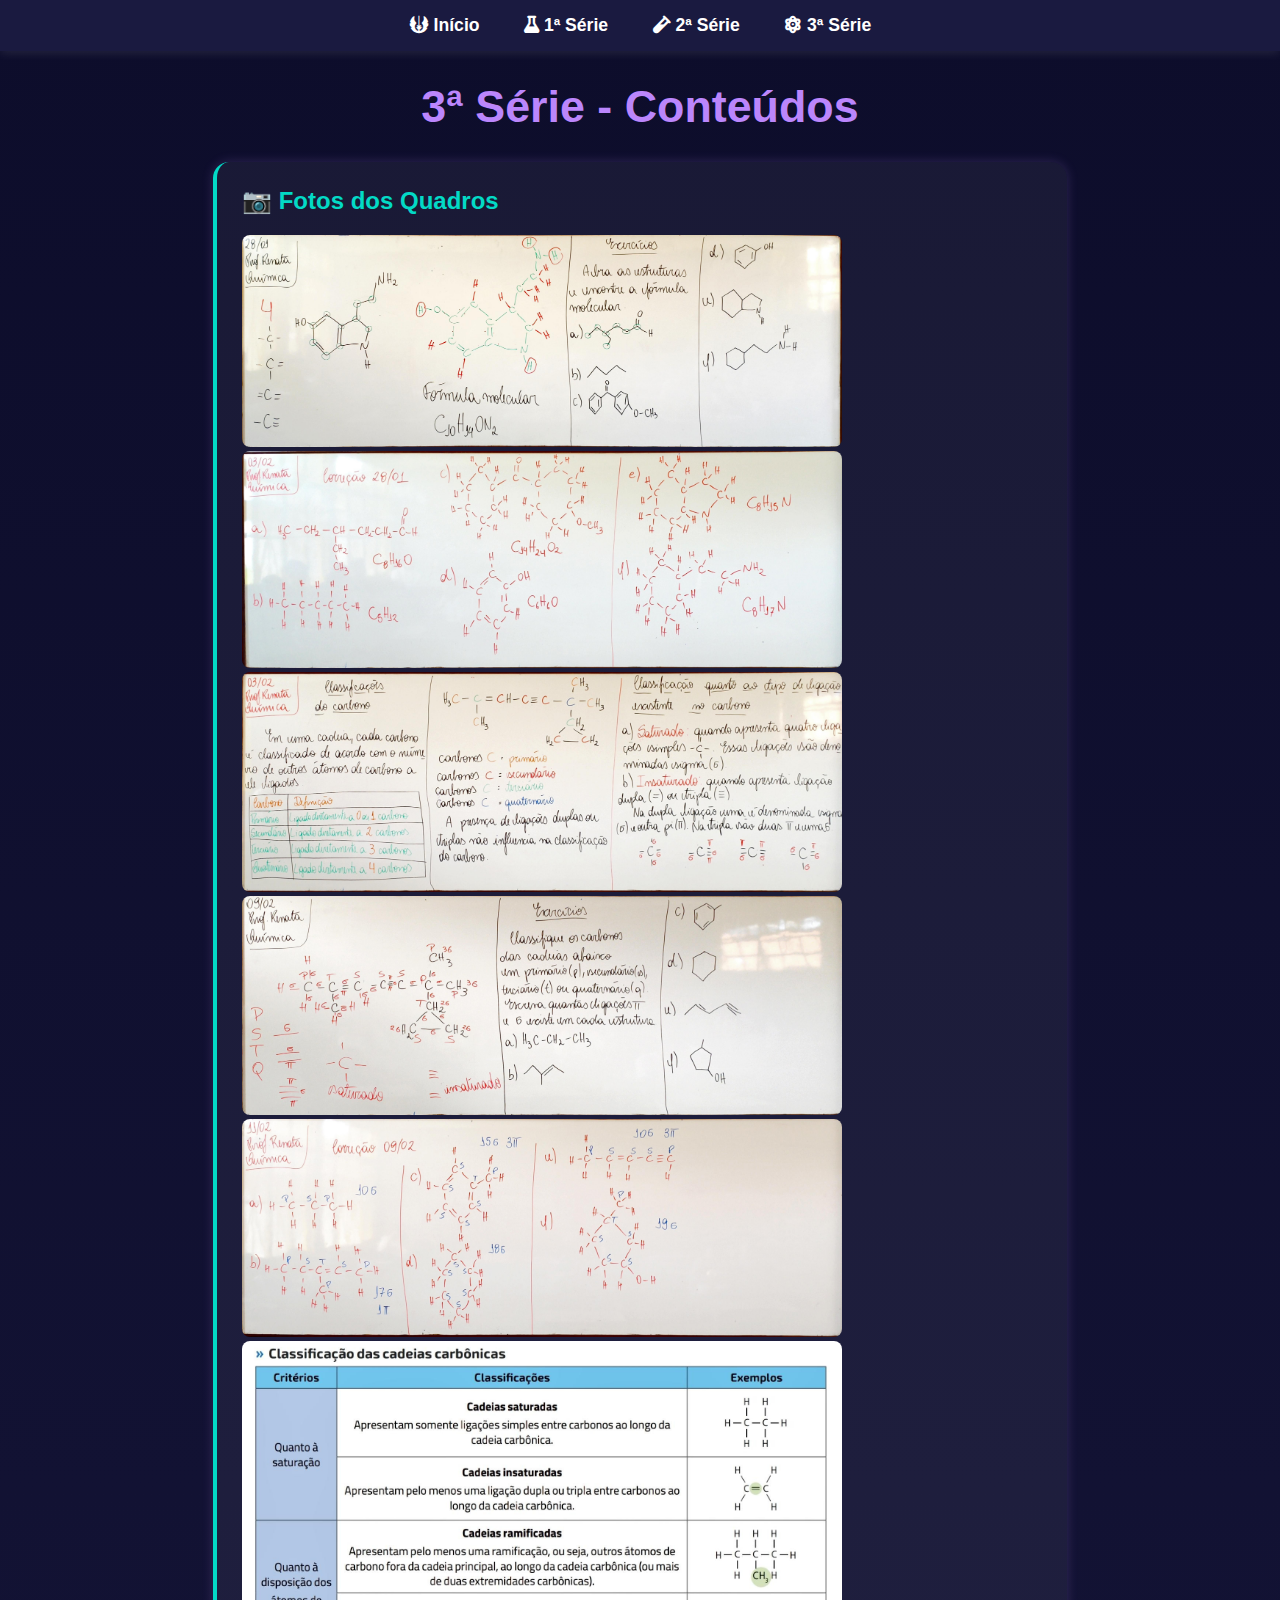
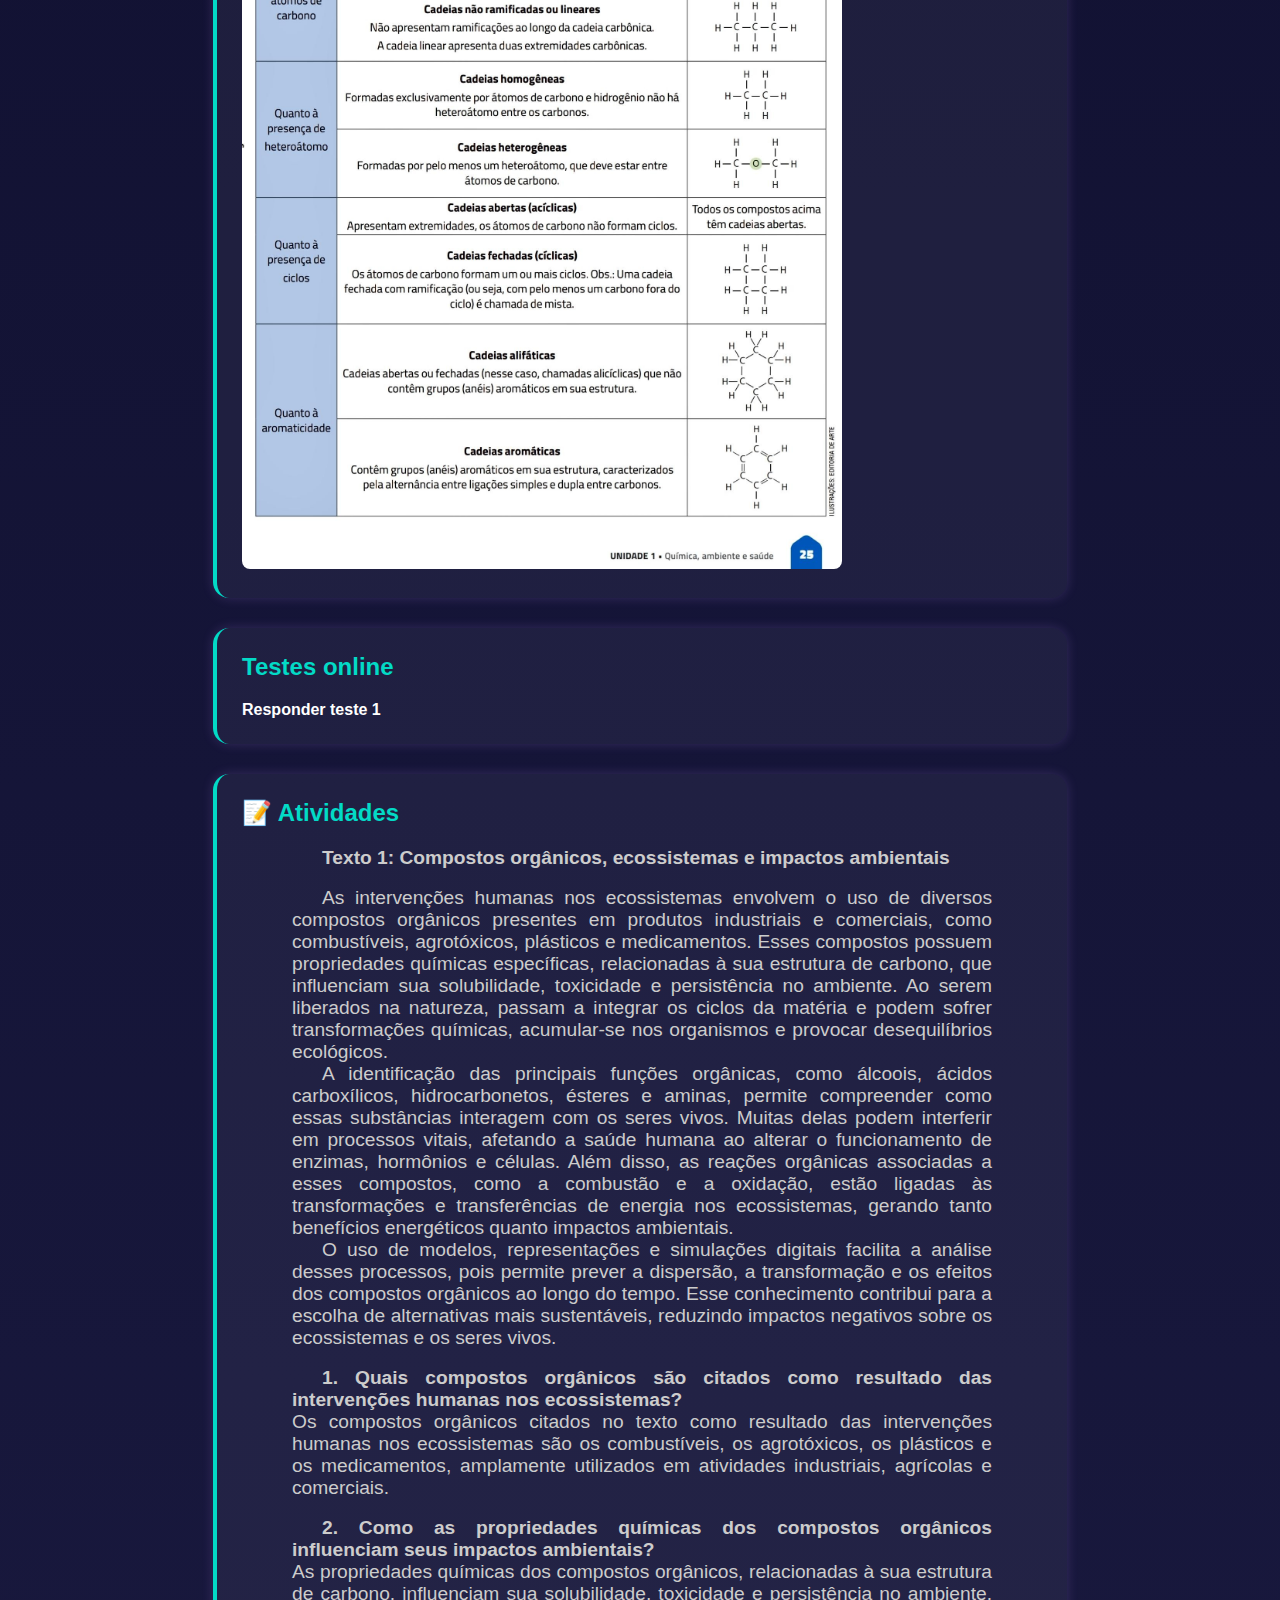
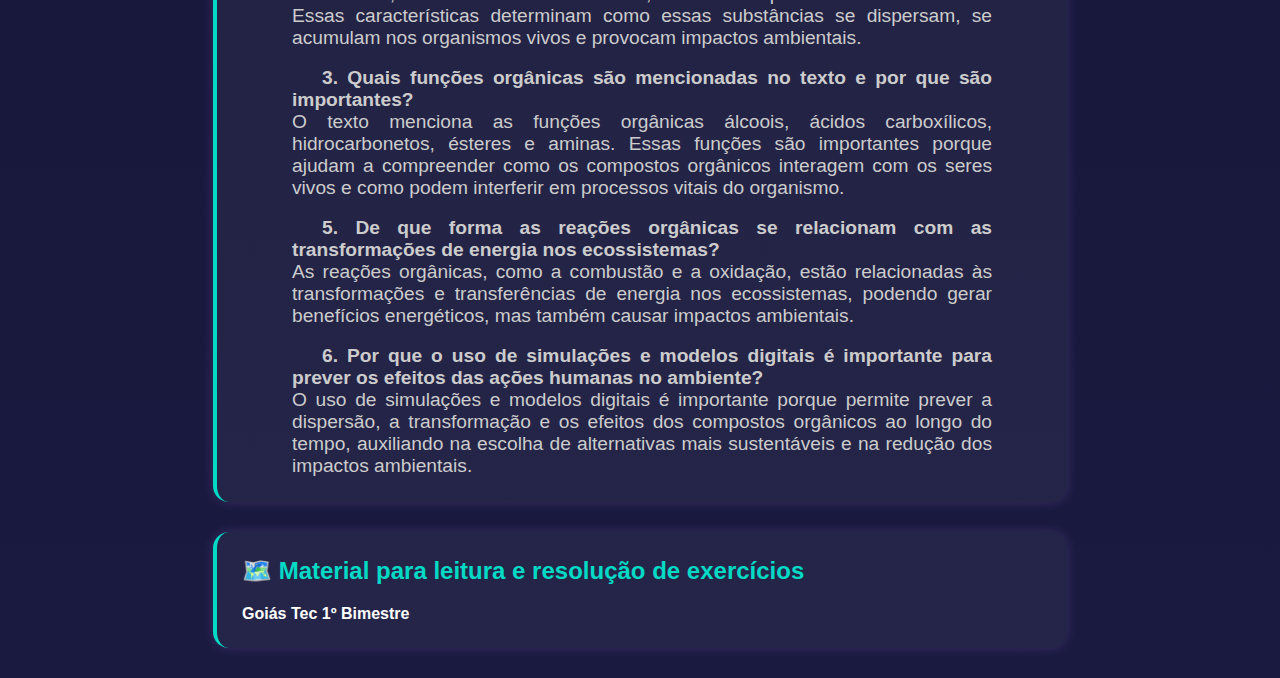
<file: 3serie.html>
<!DOCTYPE html>
<html lang="pt-BR">
  <head>
    <meta charset="UTF-8" />
    <title>3ª Série - Fenol31</title>
    <link rel="stylesheet" href="style.css" />
    <link rel="stylesheet" href="https://cdnjs.cloudflare.com/ajax/libs/font-awesome/6.5.0/css/all.min.css">
  </head>
  <body>
    <nav>
      <a href="index.html"><i class="fas fa-jedi"></i> Início</a>
      <a href="1serie.html"><i class="fas fa-flask"></i> 1ª Série</a>
      <a href="2serie.html"><i class="fas fa-vial"></i> 2ª Série</a>
      <a href="3serie.html"><i class="fas fa-atom"></i> 3ª Série</a>
    </nav>

    <h1>3ª Série - Conteúdos</h1>

    <section>
      <h2>📷 Fotos dos Quadros</h2>
      
       <img src="2026/Quadros/3a1.jpg" alt="1a7" width="600" style="border-radius: 8px;">
      <img src="2026/Quadros/3a2.jpg" alt="1a7" width="600" style="border-radius: 8px;">
      <img src="2026/Quadros/3a3.jpg" alt="1a7" width="600" style="border-radius: 8px;">
      <img src="2026/Quadros/3a4.jpg" alt="1a7" width="600" style="border-radius: 8px;">
      <img src="2026/Quadros/3a5.jpg" alt="1a7" width="600" style="border-radius: 8px;">
      <img src="2026/Quadros/3a6.jpg" alt="1a7" width="600" style="border-radius: 8px;">
 
    </section>
    <section>
      <h2>
        Testes online
      </h2>
<a href="https://forms.gle/dwcx5TL6iK6CYmxS8" target="_blank">Responder teste 1</a>
      
    </section>
 <section>
      <h2>📝 Atividades</h2>
   <p><strong>Texto 1: Compostos orgânicos, ecossistemas e impactos ambientais</strong></p><br>
<p>
As intervenções humanas nos ecossistemas envolvem o uso de diversos compostos orgânicos presentes em produtos industriais e comerciais, como combustíveis, agrotóxicos, plásticos e medicamentos. Esses compostos possuem propriedades químicas específicas, relacionadas à sua estrutura de carbono, que influenciam sua solubilidade, toxicidade e persistência no ambiente. Ao serem liberados na natureza, passam a integrar os ciclos da matéria e podem sofrer transformações químicas, acumular-se nos organismos e provocar desequilíbrios ecológicos.
</p>
<p>
A identificação das principais funções orgânicas, como álcoois, ácidos carboxílicos, hidrocarbonetos, ésteres e aminas, permite compreender como essas substâncias interagem com os seres vivos. Muitas delas podem interferir em processos vitais, afetando a saúde humana ao alterar o funcionamento de enzimas, hormônios e células. Além disso, as reações orgânicas associadas a esses compostos, como a combustão e a oxidação, estão ligadas às transformações e transferências de energia nos ecossistemas, gerando tanto benefícios energéticos quanto impactos ambientais.
</p>
<p>
O uso de modelos, representações e simulações digitais facilita a análise desses processos, pois permite prever a dispersão, a transformação e os efeitos dos compostos orgânicos ao longo do tempo. Esse conhecimento contribui para a escolha de alternativas mais sustentáveis, reduzindo impactos negativos sobre os ecossistemas e os seres vivos.
</p>
   <br>
   <p>
<strong>1. Quais compostos orgânicos são citados como resultado das intervenções humanas nos ecossistemas?</strong><br>
Os compostos orgânicos citados no texto como resultado das intervenções humanas nos ecossistemas são os combustíveis, os agrotóxicos, os plásticos e os medicamentos, amplamente utilizados em atividades industriais, agrícolas e comerciais.
</p>
<br>
<p>
<strong>2. Como as propriedades químicas dos compostos orgânicos influenciam seus impactos ambientais?</strong><br>
As propriedades químicas dos compostos orgânicos, relacionadas à sua estrutura de carbono, influenciam sua solubilidade, toxicidade e persistência no ambiente. Essas características determinam como essas substâncias se dispersam, se acumulam nos organismos vivos e provocam impactos ambientais.
</p>
<br>
<p>
<strong>3. Quais funções orgânicas são mencionadas no texto e por que são importantes?</strong><br>
O texto menciona as funções orgânicas álcoois, ácidos carboxílicos, hidrocarbonetos, ésteres e aminas. Essas funções são importantes porque ajudam a compreender como os compostos orgânicos interagem com os seres vivos e como podem interferir em processos vitais do organismo.
</p>
<br>
<p>
<strong>5. De que forma as reações orgânicas se relacionam com as transformações de energia nos ecossistemas?</strong><br>
As reações orgânicas, como a combustão e a oxidação, estão relacionadas às transformações e transferências de energia nos ecossistemas, podendo gerar benefícios energéticos, mas também causar impactos ambientais.
</p>
<br>
<p>
<strong>6. Por que o uso de simulações e modelos digitais é importante para prever os efeitos das ações humanas no ambiente?</strong><br>
O uso de simulações e modelos digitais é importante porque permite prever a dispersão, a transformação e os efeitos dos compostos orgânicos ao longo do tempo, auxiliando na escolha de alternativas mais sustentáveis e na redução dos impactos ambientais.
</p>

    </section>
    <section>
      <h2> 🗺️ Material para leitura e resolução de exercícios</h2>
<a href="Atividades/quimicaApostila Goiás Tec - 3ª Série - 1º Bim (2026).pdf" target="_blank">Goiás Tec 1º Bimestre</a>
<br>
   
    </section>
    
  </body>
</html>
</file>
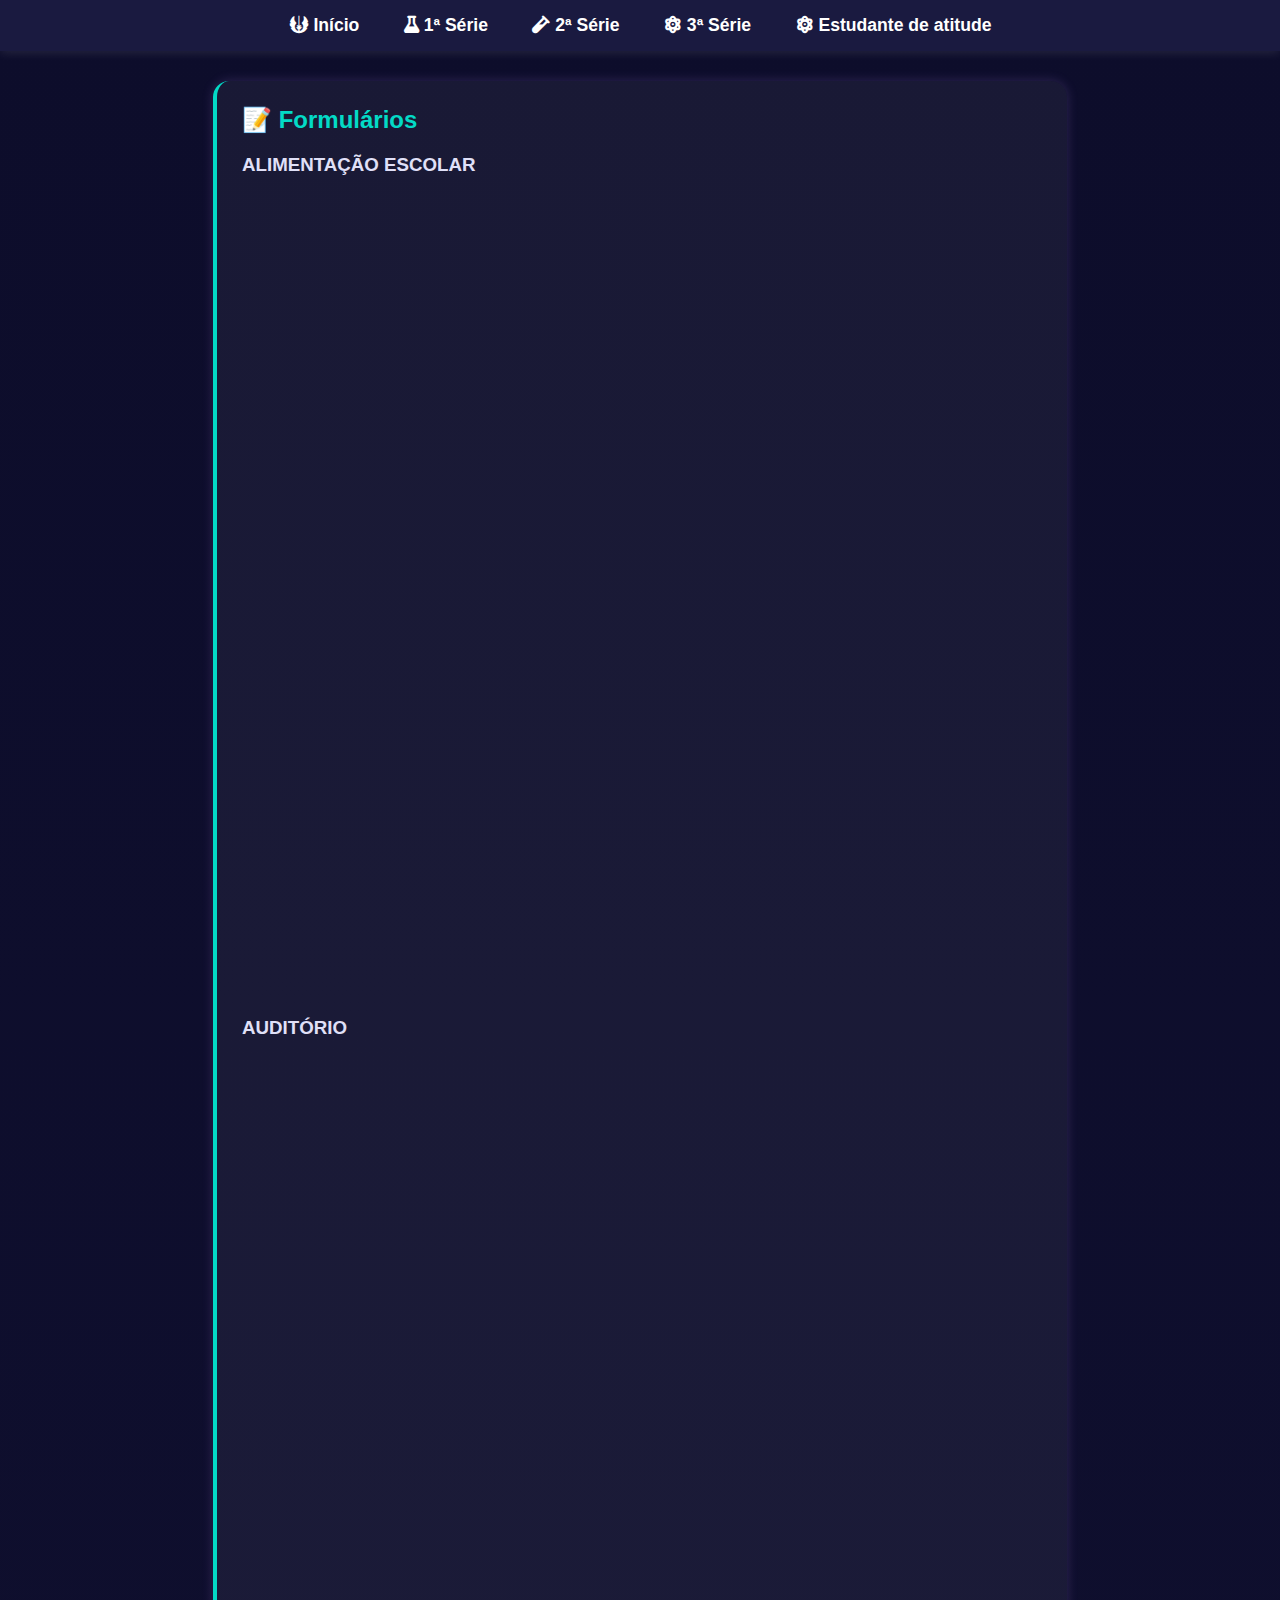
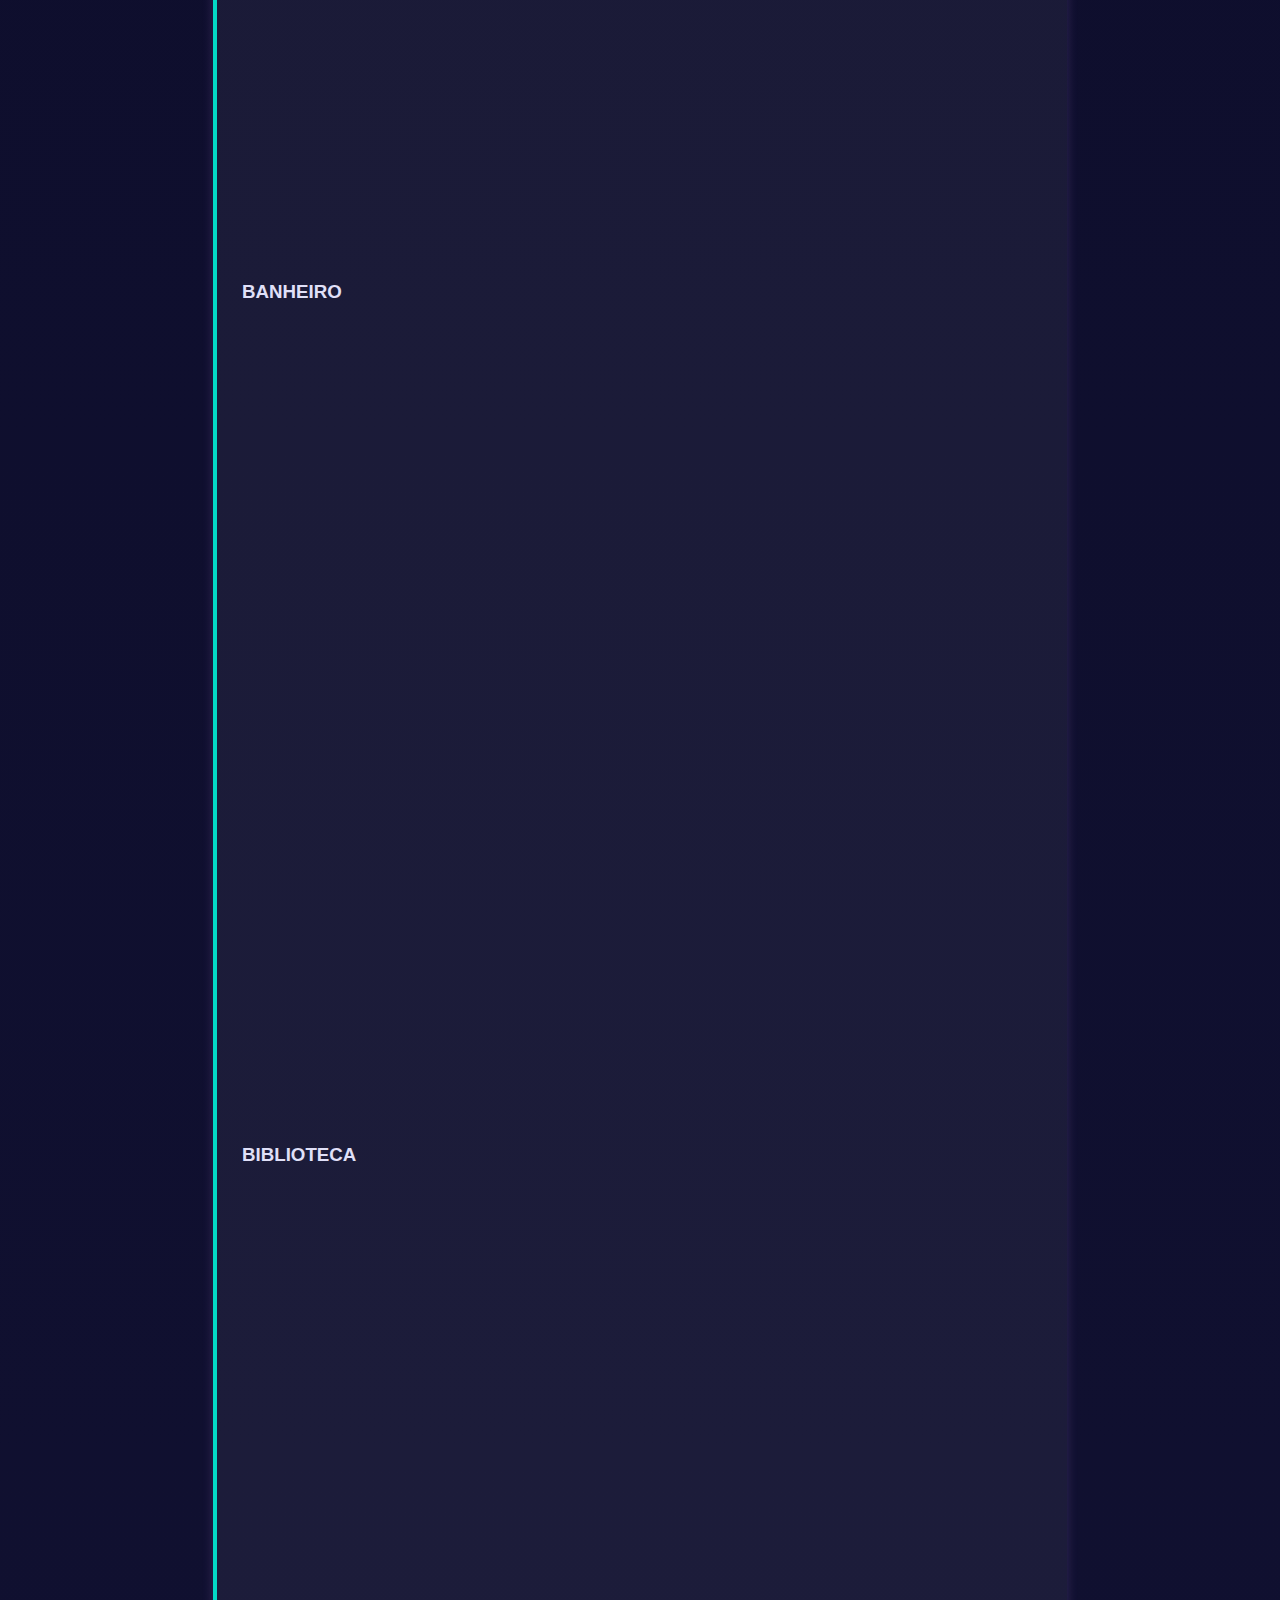
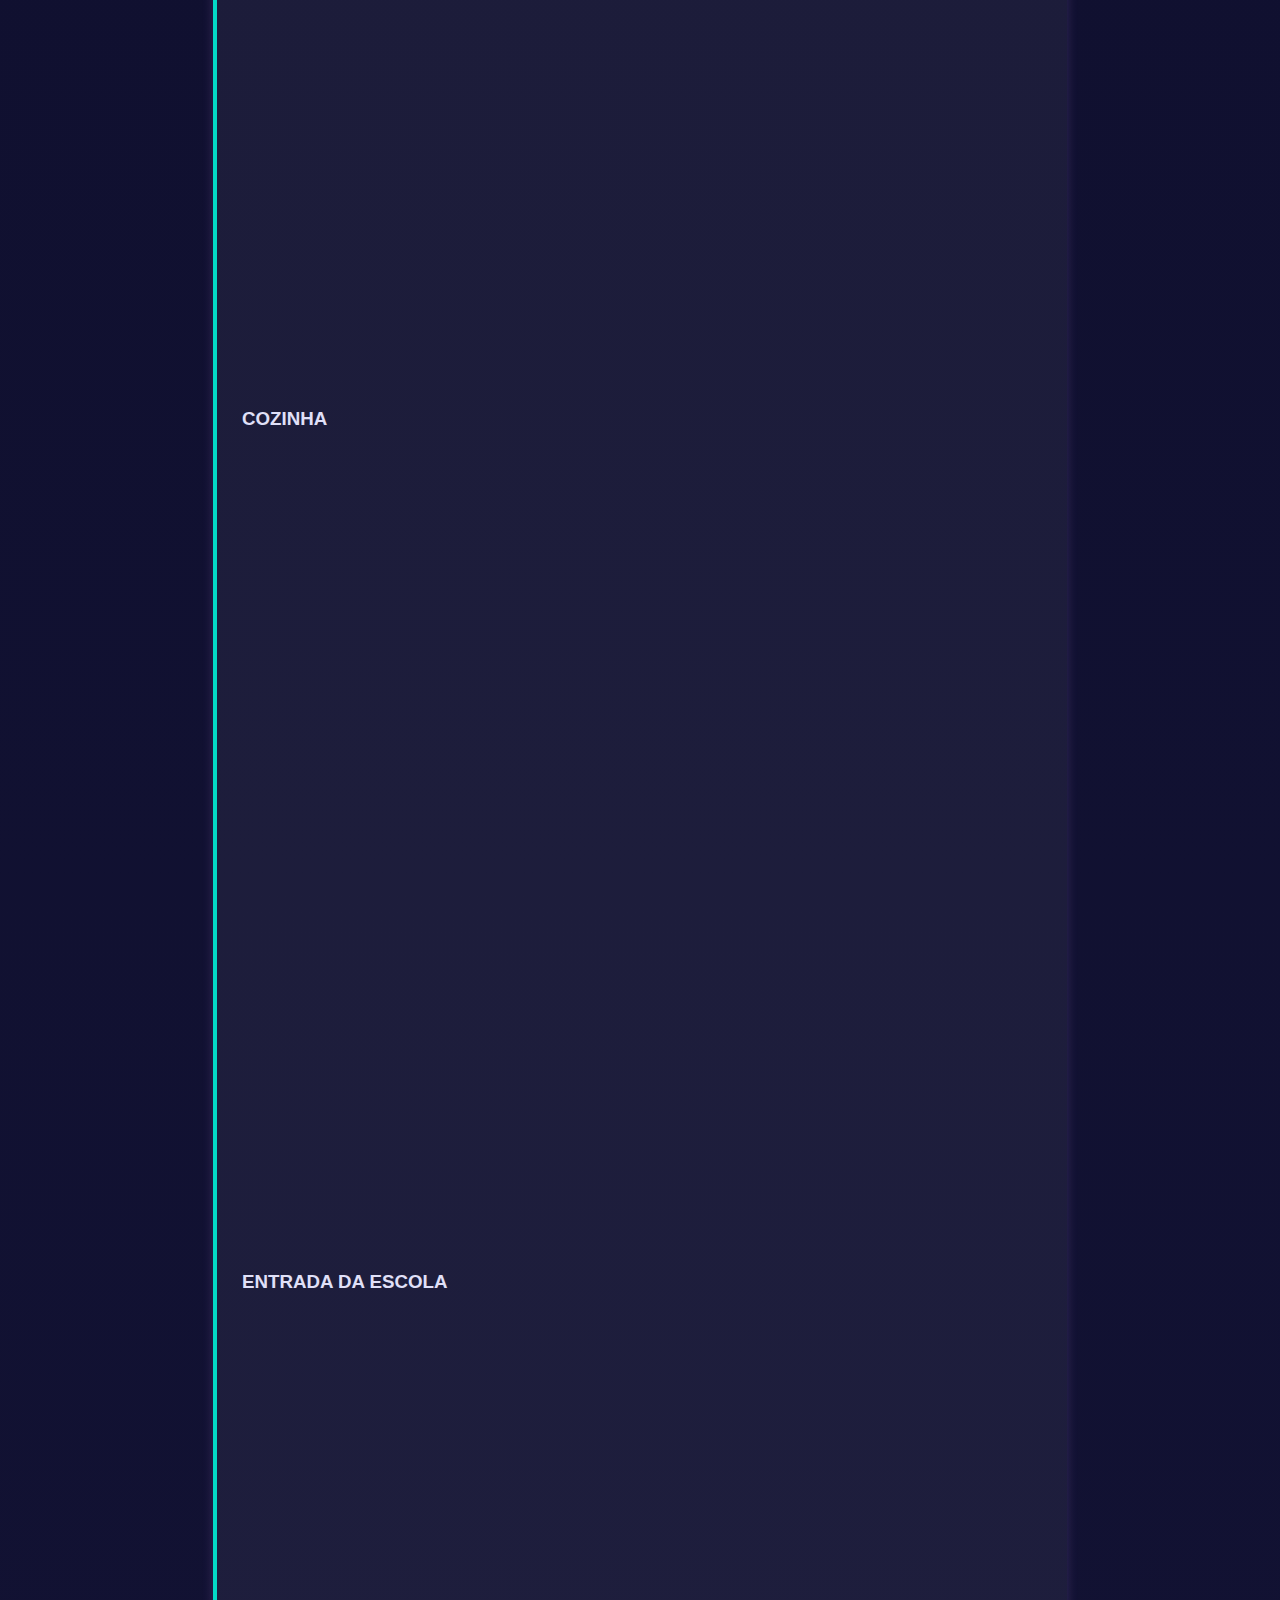
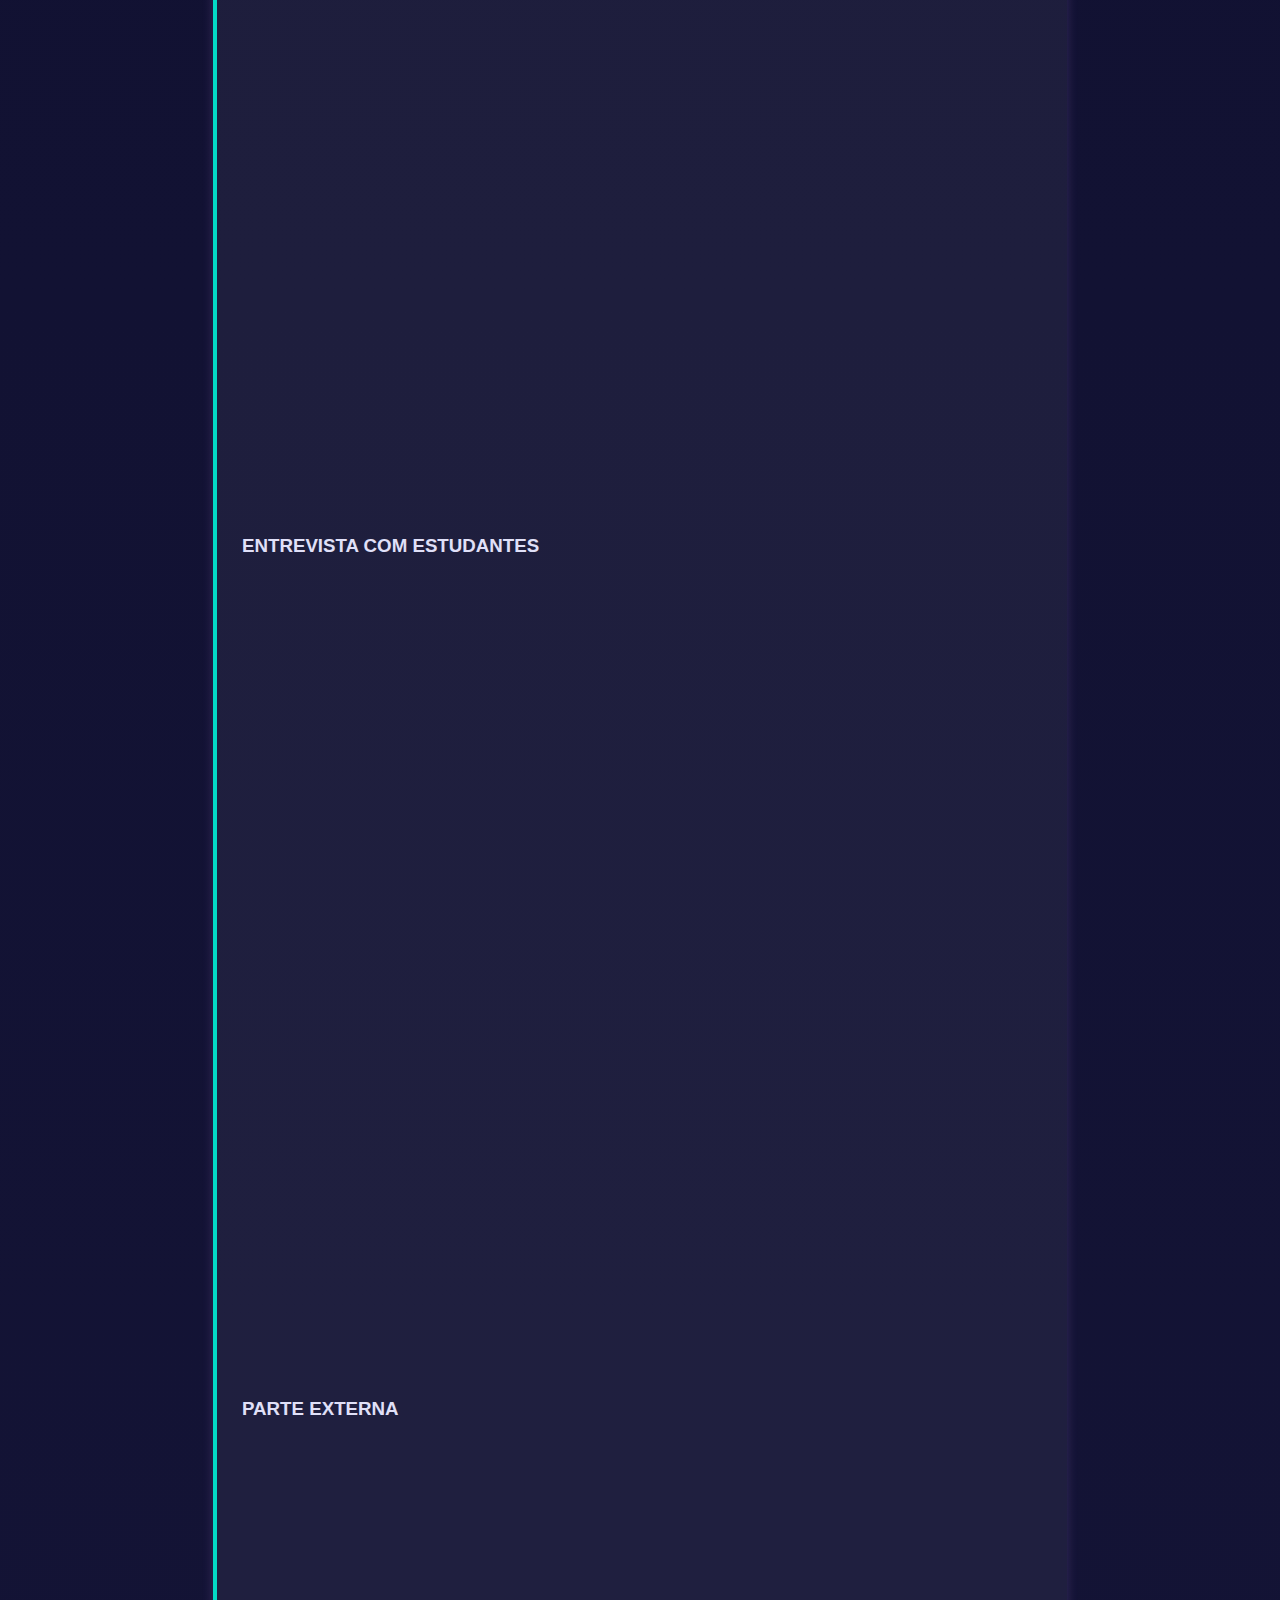
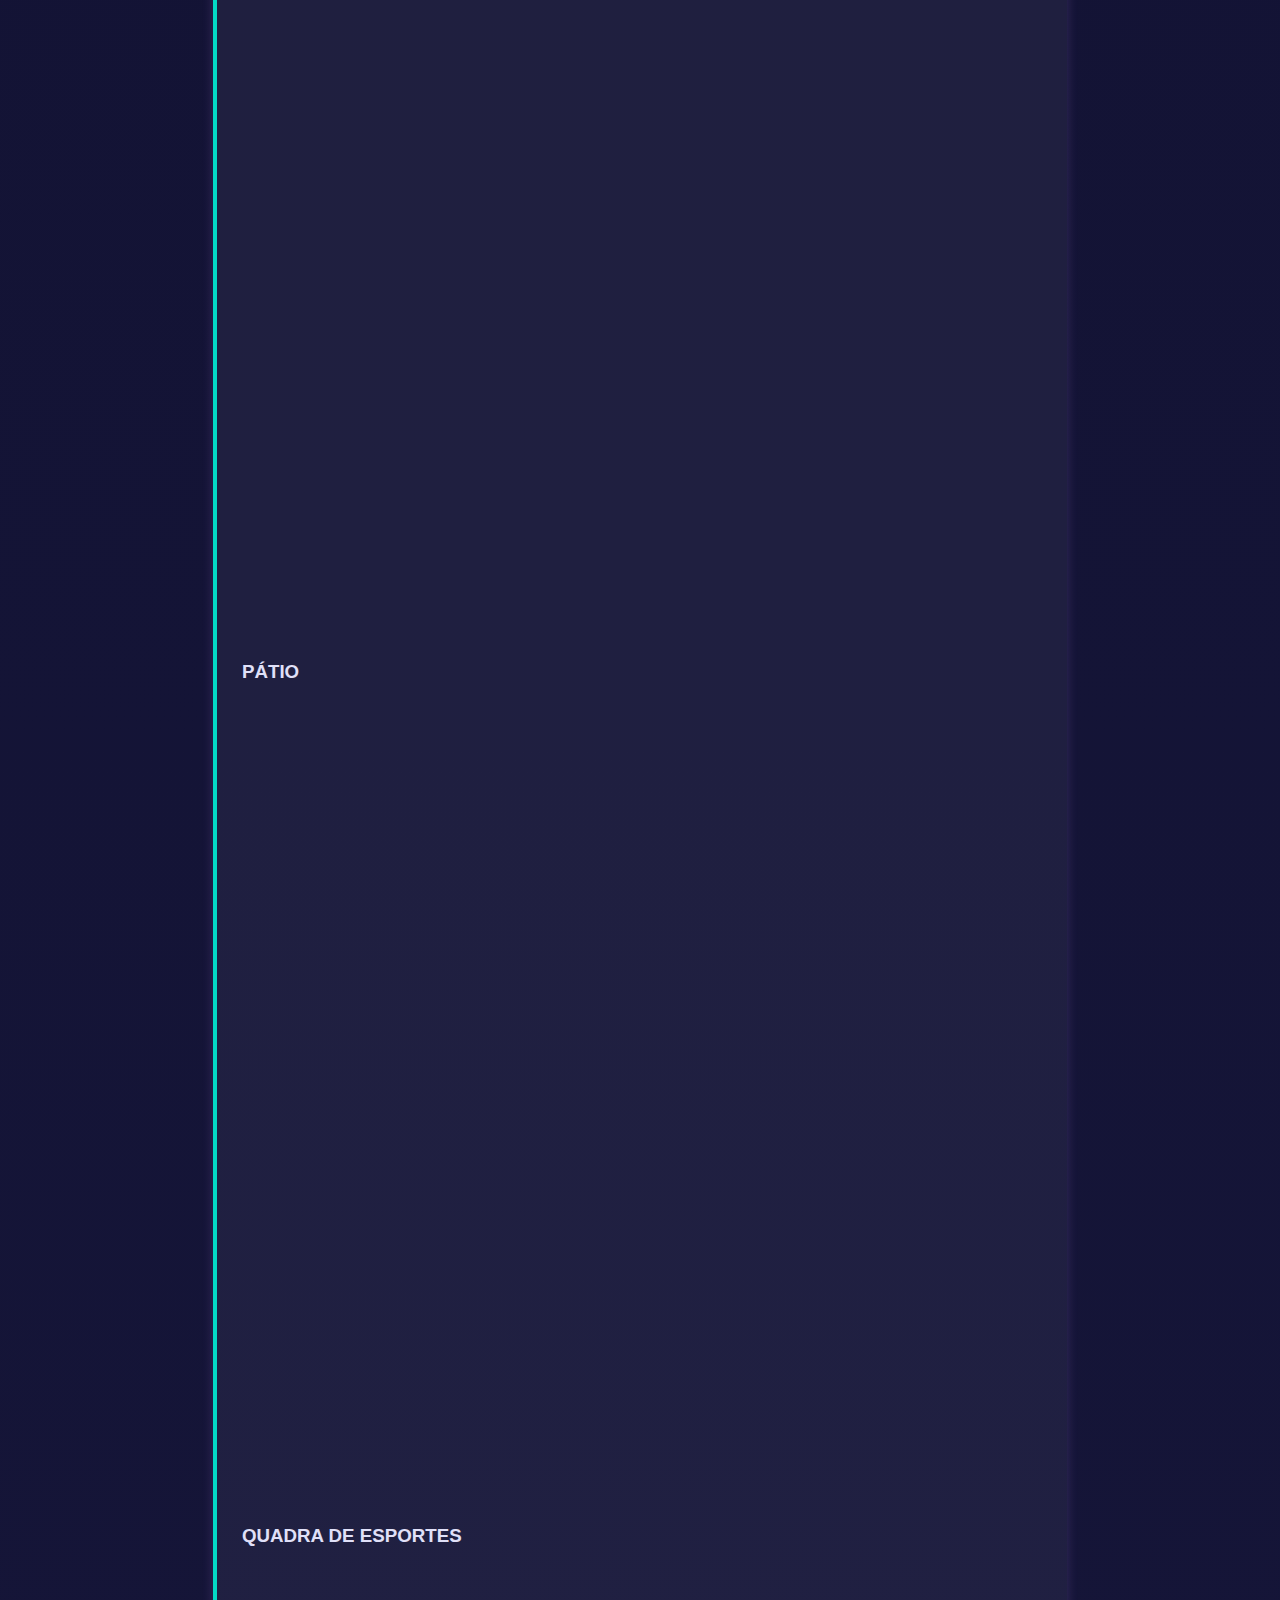
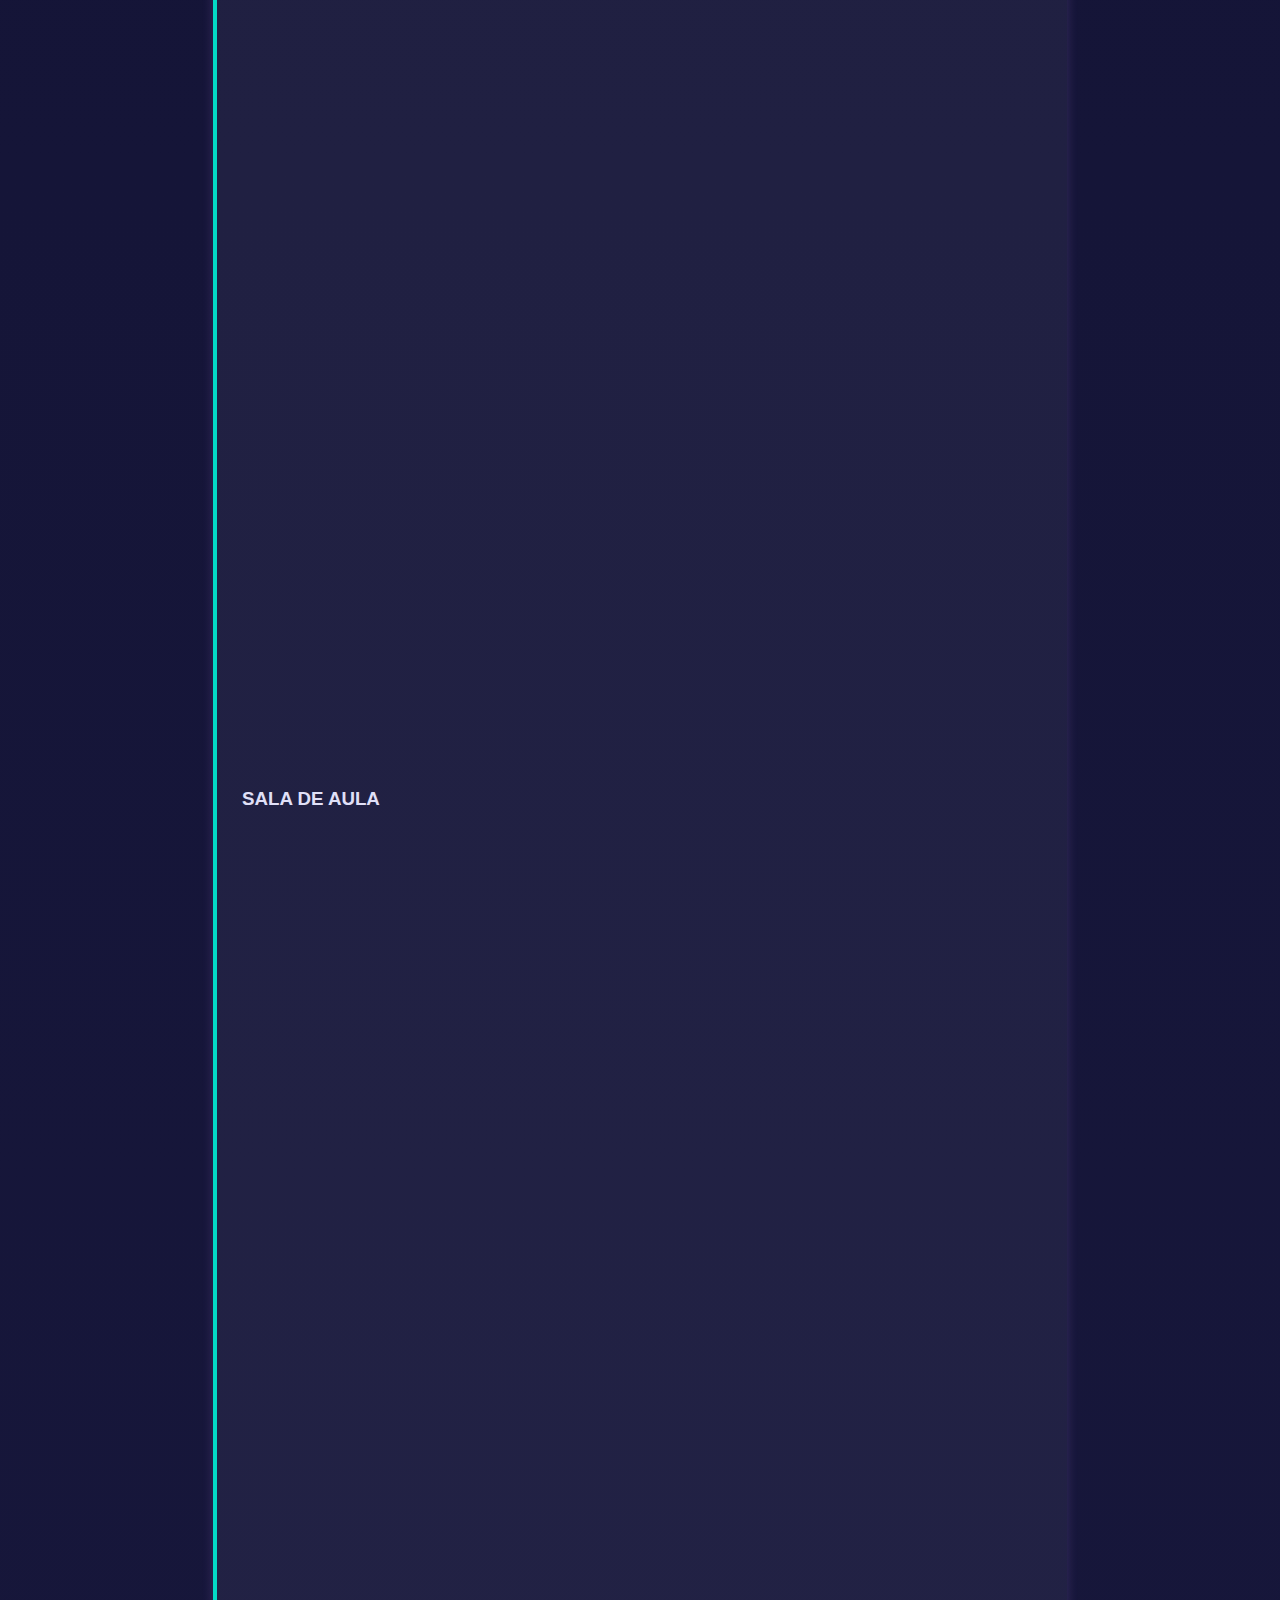
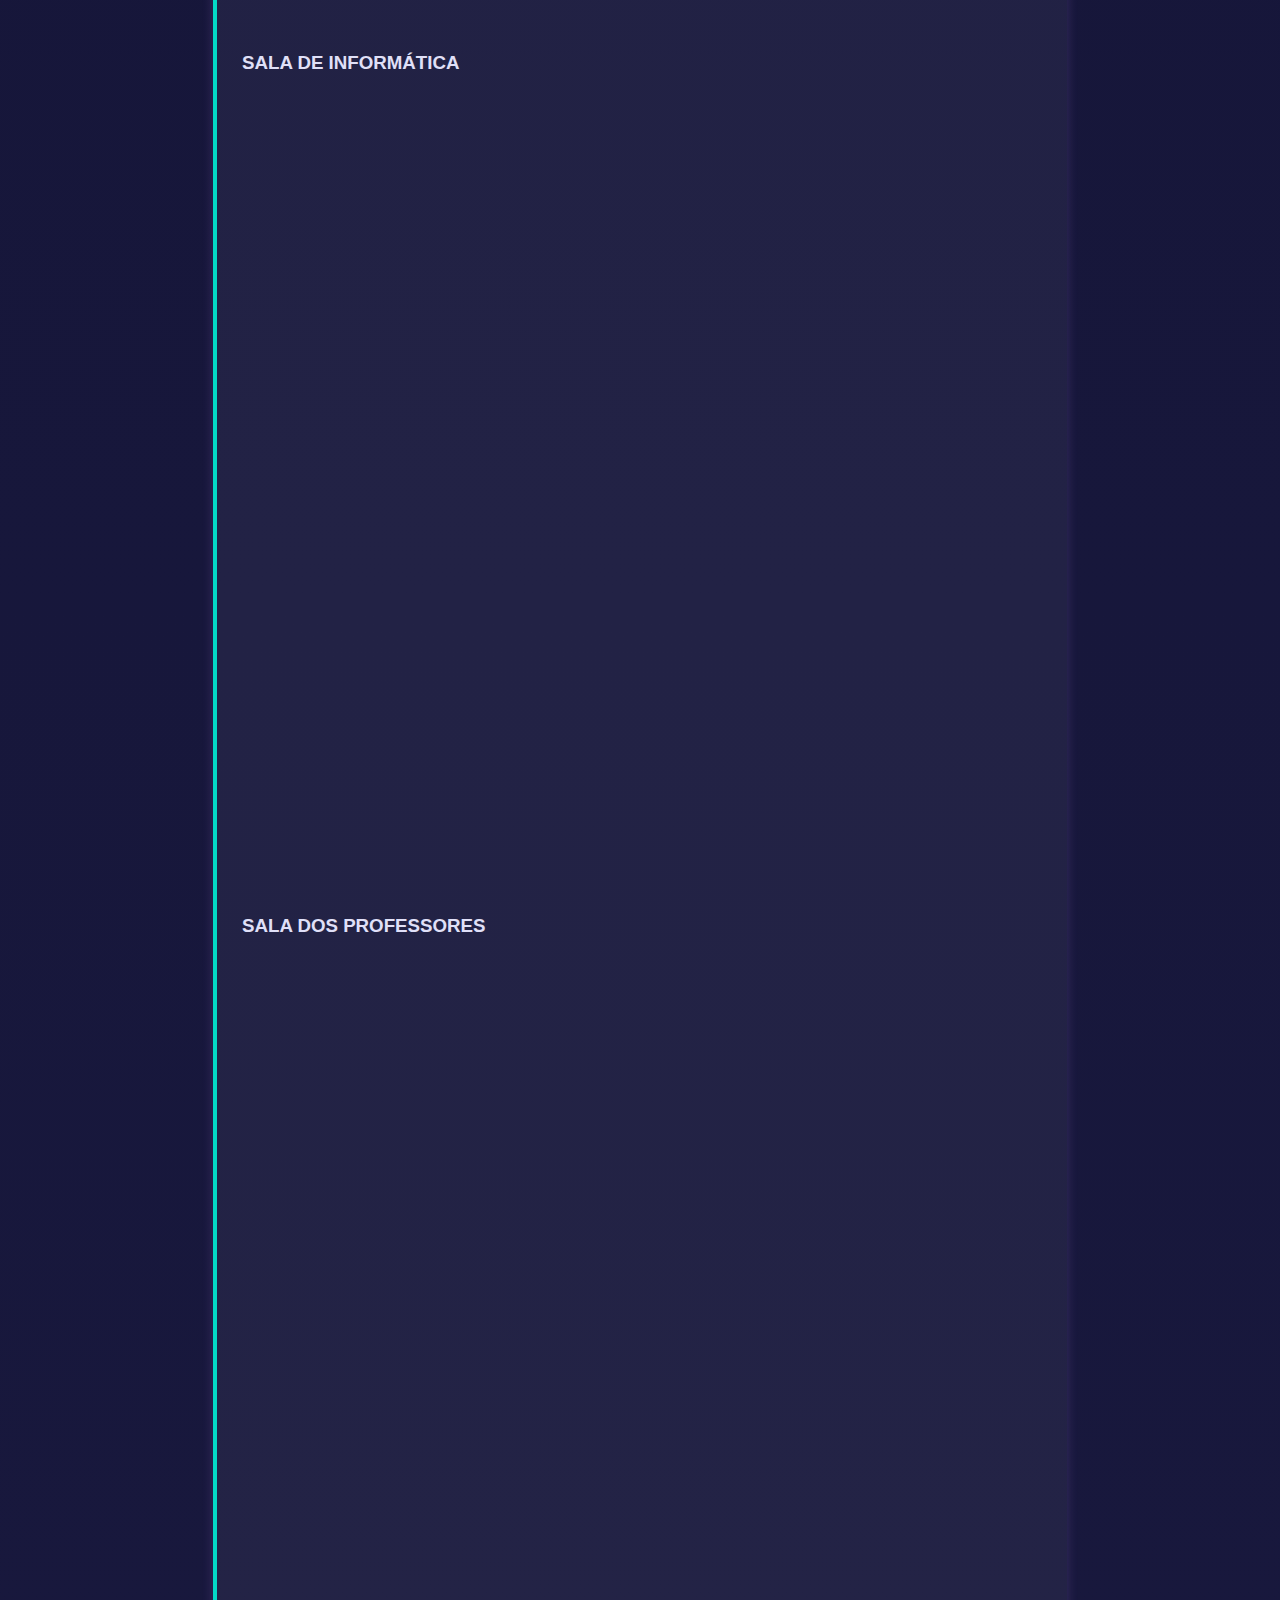
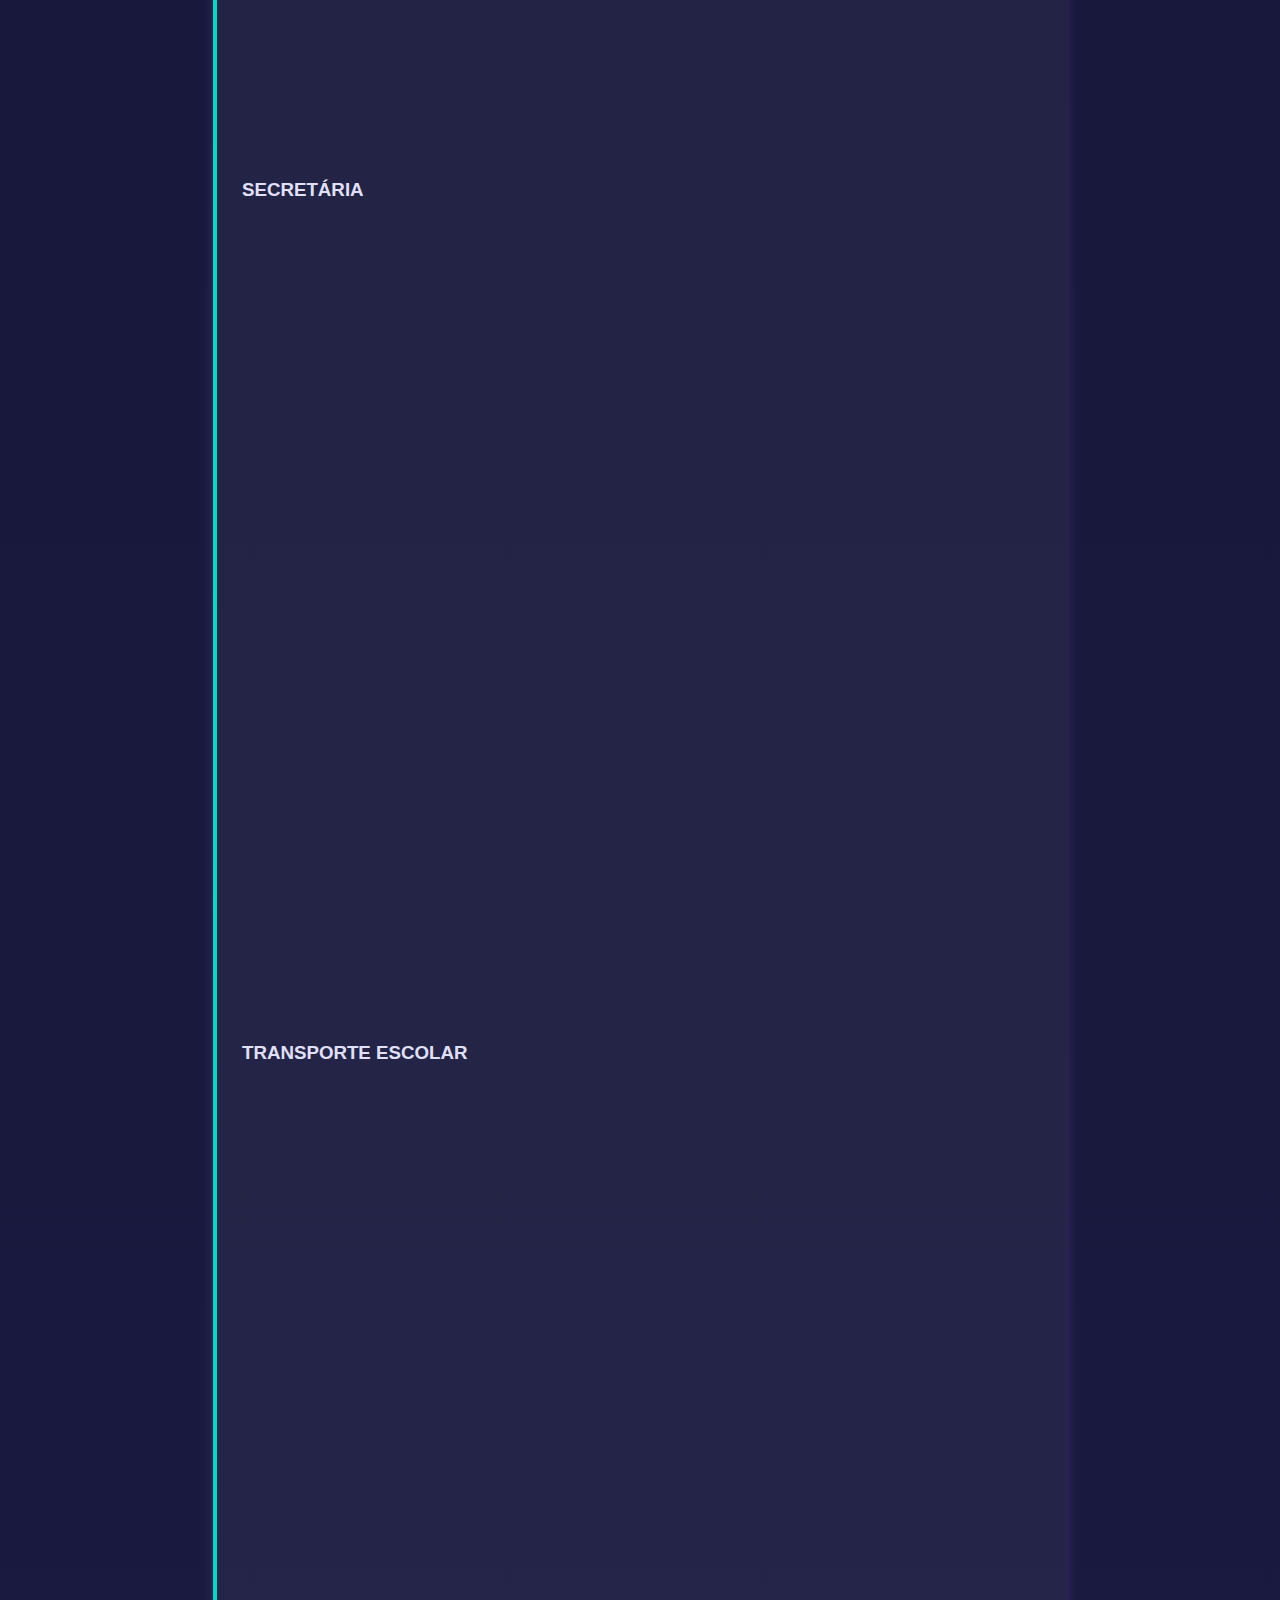
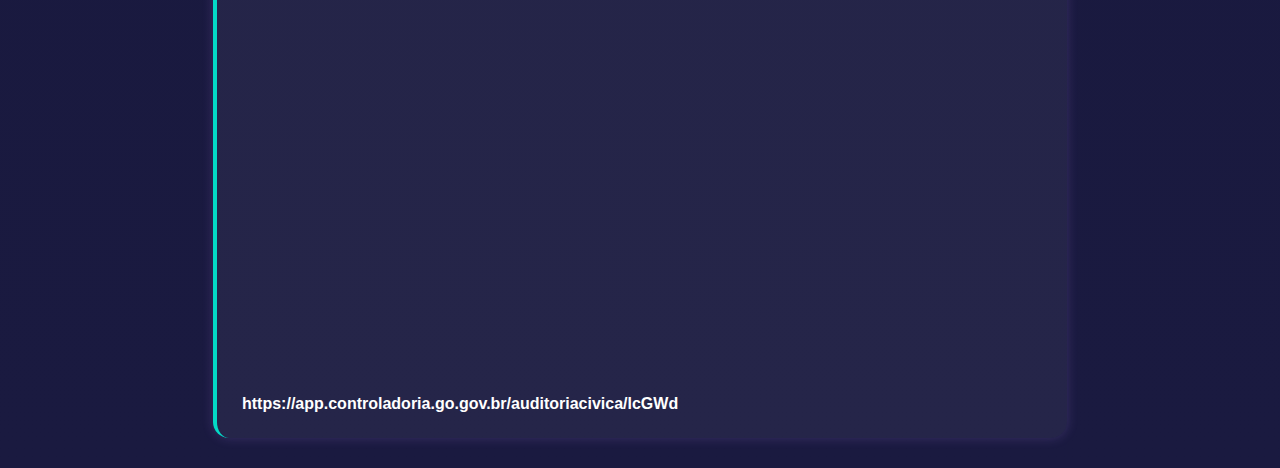
<file: estudante.html>
<!DOCTYPE html>
<html lang="pt-BR">
  <head>
    <meta charset="UTF-8" />
    <title>Estudante de atitude - Fenol31</title>
    <link rel="stylesheet" href="style.css" />
    <link rel="stylesheet" href="https://cdnjs.cloudflare.com/ajax/libs/font-awesome/6.5.0/css/all.min.css">
  </head>
  <body>
    <nav>
      <a href="index.html"><i class="fas fa-jedi"></i> Início</a>
      <a href="1serie.html"><i class="fas fa-flask"></i> 1ª Série</a>
      <a href="2serie.html"><i class="fas fa-vial"></i> 2ª Série</a>
      <a href="3serie.html"><i class="fas fa-atom"></i> 3ª Série</a>
      <a href="estudante.html"><i class="fas fa-atom"></i> Estudante de atitude</a>
    </nav>
    <section>
           <h2>📝 Formulários</h2>
      <h3>ALIMENTAÇÃO ESCOLAR</h3>
      <iframe src="https://forms.gle/TNo8QQfsDN2Wt8WV8" width="640" height="800" frameborder="0" marginheight="0" marginwidth="0">ALIMENTAÇÃO ESCOLAR</iframe><BR>
      <h3>AUDITÓRIO</h3>
      <iframe src="https://forms.gle/HJQSCT82zTm5rVXW9" width="640" height="800" frameborder="0" marginheight="0" marginwidth="0">AUDITÓRIO</iframe><BR>
      <h3>BANHEIRO</h3>
      <iframe src="https://forms.gle/nWZRWXq2iVtZRqNLA" width="640" height="800" frameborder="0" marginheight="0" marginwidth="0">BANHEIRO</iframe><BR>
         <h3>BIBLIOTECA</h3>
      <iframe src="https://forms.gle/JktAZ22ArbLQM81bA" width="640" height="800" frameborder="0" marginheight="0" marginwidth="0">BIBLIOTECA</iframe><BR>
      <h3>COZINHA</h3>
      <iframe src="https://forms.gle/zaZ1Uoch1J8L664s6" width="640" height="800" frameborder="0" marginheight="0" marginwidth="0">COZINHA</iframe><BR>
       <h3>ENTRADA DA ESCOLA</h3>
      <iframe src="https://forms.gle/zM7BBrQUBgX2Yv6h9" width="640" height="800" frameborder="0" marginheight="0" marginwidth="0">ENTRADA DA ESCOLA</iframe><BR>
 <h3>ENTREVISTA COM ESTUDANTES</h3>
      <iframe src="https://forms.gle/fyLqerQoYaP9611s5" width="640" height="800" frameborder="0" marginheight="0" marginwidth="0">ENTREVISTA COM ESTUDANTES</iframe><BR>
       <h3>PARTE EXTERNA</h3>
      <iframe src="https://forms.gle/NdGJuVwyG9BCZbd2A" width="640" height="800" frameborder="0" marginheight="0" marginwidth="0">PARTE EXTERNA</iframe><BR>
         <h3>PÁTIO</h3>
      <iframe src="https://forms.gle/roP78VsEYMZdEe7R6" width="640" height="800" frameborder="0" marginheight="0" marginwidth="0">PÁTIO</iframe><BR>
        <h3>QUADRA DE ESPORTES</h3>
      <iframe src="https://forms.gle/xsdCVxmnDyF1TnhE6" width="640" height="800" frameborder="0" marginheight="0" marginwidth="0">QUADRA DE ESPORTES</iframe><BR>
        <h3>SALA DE AULA</h3>
      <iframe src="https://forms.gle/xsdCVxmnDyF1TnhE6" width="640" height="800" frameborder="0" marginheight="0" marginwidth="0">SALA DE AULA</iframe><BR>
        <h3>SALA DE INFORMÁTICA</h3>
      <iframe src="https://forms.gle/NyShPfHKVmjqQyeh7" width="640" height="800" frameborder="0" marginheight="0" marginwidth="0">SALA DE INFORMÁTICA</iframe><BR>
        <h3>SALA DOS PROFESSORES</h3>
      <iframe src="https://forms.gle/duQ4TksoBZQW1KS46" width="640" height="800" frameborder="0" marginheight="0" marginwidth="0">SALA DOS PROFESSORES</iframe><BR>     
        <h3>SECRETÁRIA</h3>
      <iframe src="https://forms.gle/t2wvaYWt3GMLpV4m8" width="640" height="800" frameborder="0" marginheight="0" marginwidth="0">SECRETÁRIA</iframe><BR>
             <h3>TRANSPORTE ESCOLAR</h3>
      <iframe src="https://forms.gle/QtTFsm2GiQUA4QYz8" width="640" height="800" frameborder="0" marginheight="0" marginwidth="0">TRANSPORTE ESCOLAR</iframe><BR>

<BR><BR><BR><BR><BR><BR>
       <a href="https://app.controladoria.go.gov.br/auditoriacivica/lcGWd" target="_blank" rel="noopener noreferrer">https://app.controladoria.go.gov.br/auditoriacivica/lcGWd</a><br>
      
    </section>
  
    
  </body>
</html>
</file>
<file: style.css>
/* Fundo escuro com toque cósmico */
body {
  margin: 0;
  padding: 0;
  font-family: 'Segoe UI', Tahoma, Geneva, Verdana, sans-serif;
  background: linear-gradient(to bottom, #0d0d2b, #1a1a40);
  color: #e0e0f8;
  
}

/* Navegação com brilho */
nav {
  background: #1a1a40;
  padding: 15px;
  text-align: center;
  box-shadow: 0 2px 10px rgba(255, 255, 255, 0.1);
}

nav a {
  color: #bb86fc;
  text-decoration: none;
  margin: 0 20px;
  font-weight: bold;
  font-size: 1.1em;
  transition: color 0.3s ease;
}

nav a:hover {
  color: #ff79c6;
}
/* Links claros e em negrito */
a:link {
  color: #ffffff; /* link não visitado */
  font-weight: bold;
  text-decoration: none;
}

a:visited {
  color: #e6e6ff; /* link já visitado */
  font-weight: bold;
}

a:hover {
  color: #ffb3ff; /* quando passa o mouse */
  font-weight: bold;
}

a:active {
  color: #ffffff; /* quando está clicando */
}
/* Cabeçalho com efeito de brilho */
header {
  text-align: center;
  padding: 50px 20px;
  background: radial-gradient(circle, #2b2b5c, #0d0d2b);
  border-bottom: 1px solid #444;
}

h1 {
  font-size: 2.8em;
  color: #bb86fc;
  margin-bottom: 10px;
  text-align: center;
}

p {
  font-size: 1.2em;
  max-width: 700px;
  margin: 0 auto;
  color: #ccc;
  text-indent: 30px;
  text-align: justify;
}

/* Conteúdo principal */
main {
  padding: 40px 20px;
}

section {
  background: rgba(255, 255, 255, 0.05);
  margin: 30px auto;
  max-width: 800px;
  padding: 25px;
  border-radius: 16px;
  box-shadow: 0 0 12px rgba(187, 134, 252, 0.2);
  border-left: 4px solid #03dac6;
}

h2 {
  color: #03dac6;
  margin-top: 0;
}

/* Logo */
.logo {
  width: 80px;
  height: auto;
  margin-bottom: 15px;
}

/* Responsivo */
@media (max-width: 600px) {
  nav a {
    display: block;
    margin: 10px 0;
  }

  section {
    padding: 15px;
  }
}
</file>
